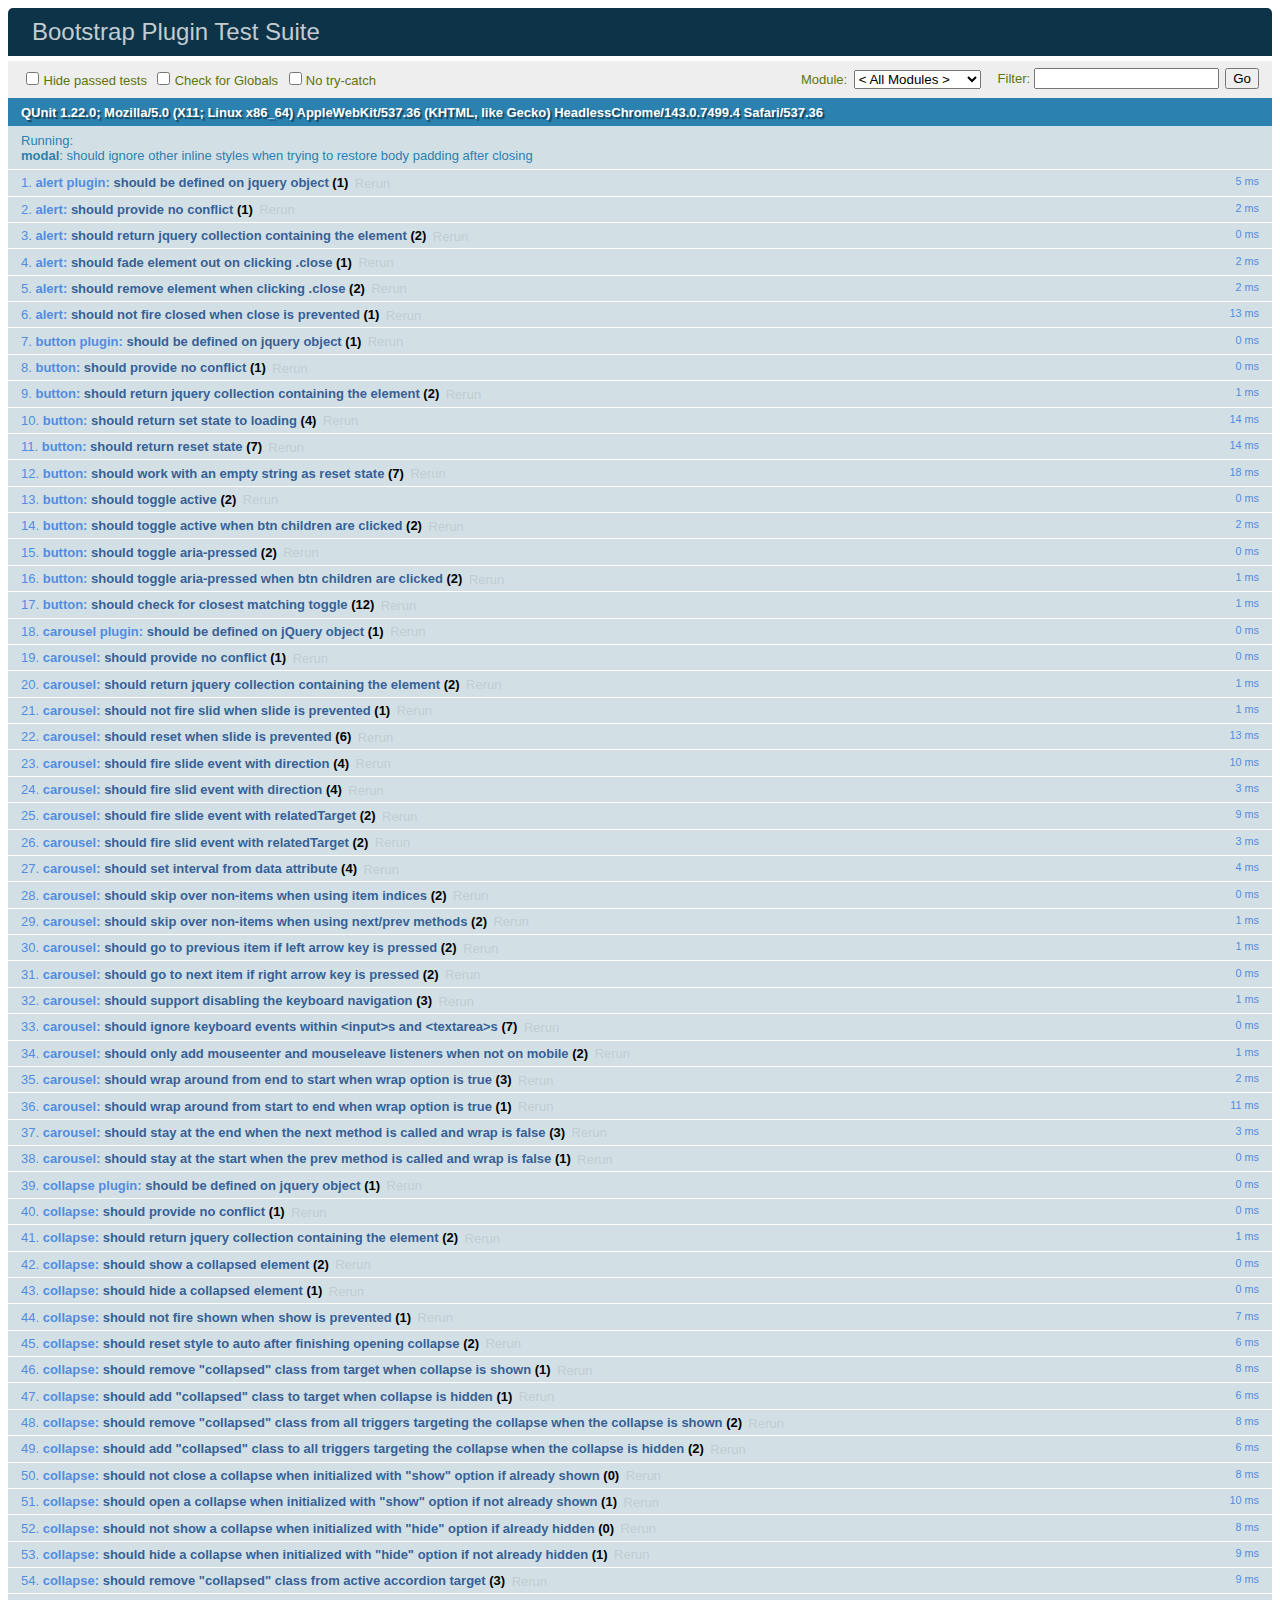
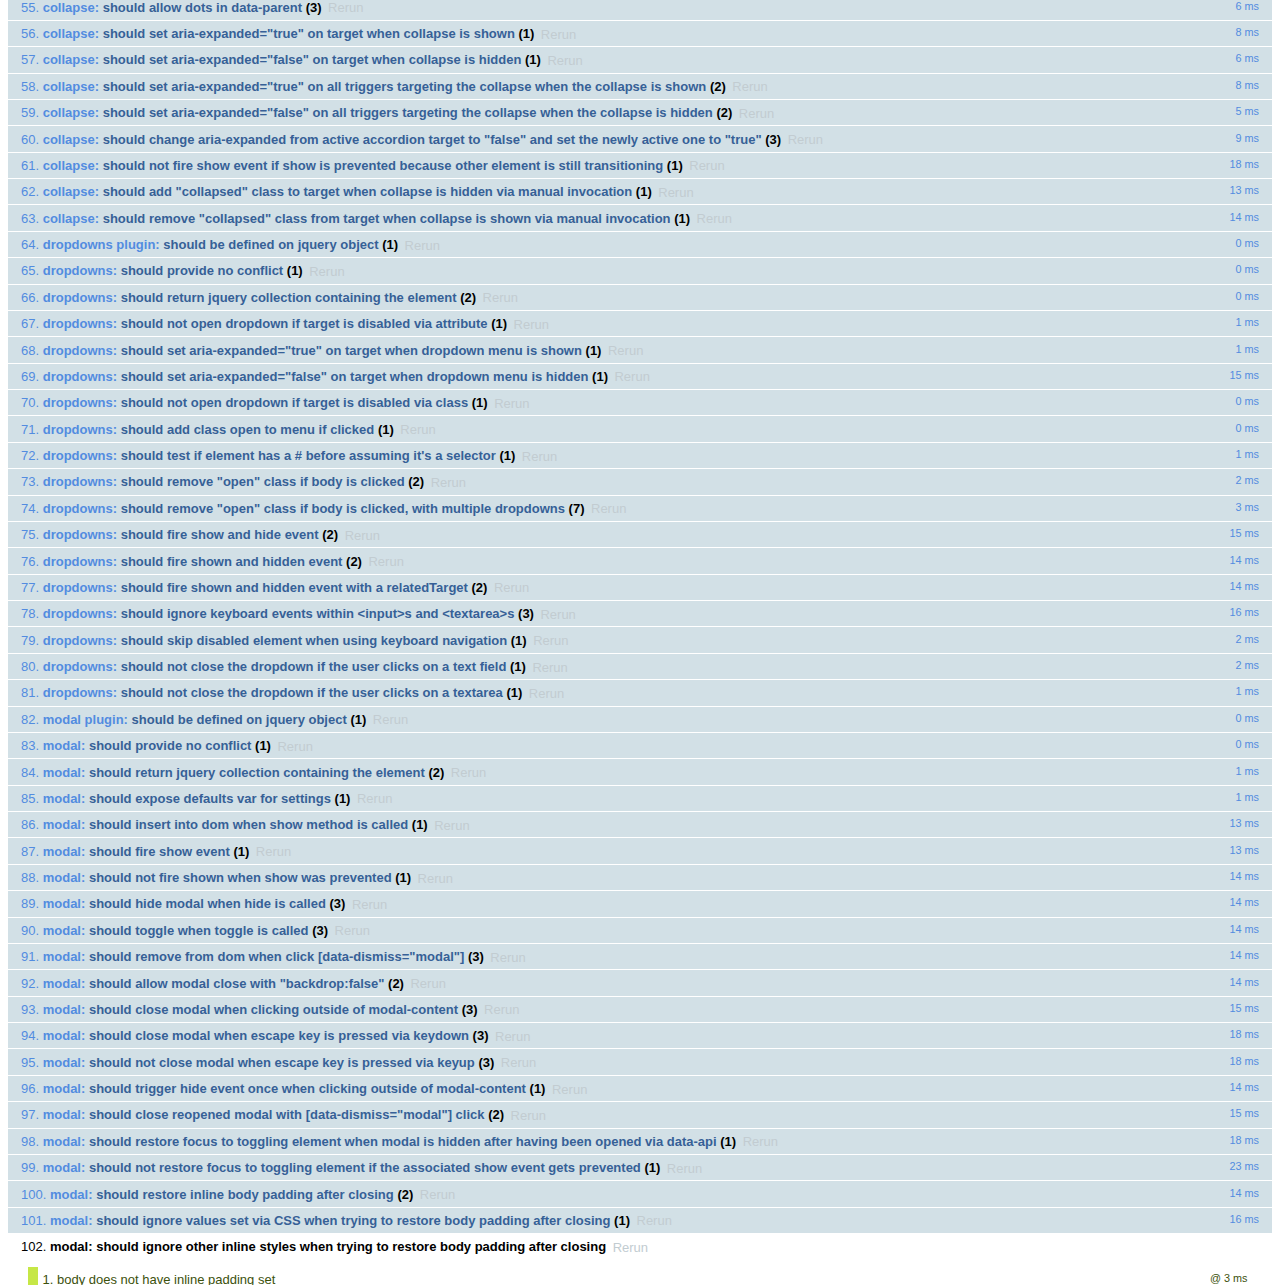
<file: public/js/js/tests/index.html>
<!DOCTYPE html>
<html>
  <head>
    <meta charset="utf-8">
    <title>Bootstrap Plugin Test Suite</title>
    <meta name="viewport" content="width=device-width, initial-scale=1">

    <!-- jQuery -->
    <script src="vendor/jquery.min.js"></script>
    <script>
      // Disable jQuery event aliases to ensure we don't accidentally use any of them
      (function () {
        var eventAliases = [
          'blur',
          'focus',
          'focusin',
          'focusout',
          'load',
          'resize',
          'scroll',
          'unload',
          'click',
          'dblclick',
          'mousedown',
          'mouseup',
          'mousemove',
          'mouseover',
          'mouseout',
          'mouseenter',
          'mouseleave',
          'change',
          'select',
          'submit',
          'keydown',
          'keypress',
          'keyup',
          'error',
          'contextmenu',
          'hover',
          'bind',
          'unbind',
          'delegate',
          'undelegate'
        ]
        for (var i = 0; i < eventAliases.length; i++) {
          var eventAlias = eventAliases[i]
          $.fn[eventAlias] = function () {
            throw new Error('Using the ".' + eventAlias + '()" method is not allowed, so that Bootstrap can be compatible with custom jQuery builds which exclude the "event aliases" module that defines said method. See https://github.com/twbs/bootstrap/blob/master/CONTRIBUTING.md#js')
          }
        }
      })()
    </script>

    <!-- QUnit -->
    <link rel="stylesheet" href="vendor/qunit.css" media="screen">
    <script src="vendor/qunit.js"></script>
    <script>
      // See https://github.com/axemclion/grunt-saucelabs#test-result-details-with-qunit
      var log = []
      // Require assert.expect in each test
      QUnit.config.requireExpects = true
      QUnit.done(function (testResults) {
        var tests = []
        for (var i = 0, len = log.length; i < len; i++) {
          var details = log[i]
          tests.push({
            name: details.name,
            result: details.result,
            expected: details.expected,
            actual: details.actual,
            source: details.source
          })
        }
        testResults.tests = tests

        window.global_test_results = testResults
      })

      QUnit.testStart(function (testDetails) {
        $(window).scrollTop(0)
        QUnit.log(function (details) {
          if (!details.result) {
            details.name = testDetails.name
            log.push(details)
          }
        })
      })

      // Cleanup
      QUnit.testDone(function () {
        $('#qunit-fixture').empty()
        $('#modal-test, .modal-backdrop').remove()
      })

      // Display fixture on-screen on iOS to avoid false positives
      if (/iPhone|iPad|iPod/.test(navigator.userAgent)) {
        QUnit.begin(function() {
          $('#qunit-fixture').css({ top: 0, left: 0 })
        })

        QUnit.done(function () {
          $('#qunit-fixture').css({ top: '', left: '' })
        })
      }

      // Disable deprecated global QUnit method aliases in preparation for QUnit v2
      (function () {
        var methodNames = [
          'async',
          'asyncTest',
          'deepEqual',
          'equal',
          'expect',
          'module',
          'notDeepEqual',
          'notEqual',
          'notPropEqual',
          'notStrictEqual',
          'ok',
          'propEqual',
          'push',
          'start',
          'stop',
          'strictEqual',
          'test',
          'throws'
        ];
        for (var i = 0; i < methodNames.length; i++) {
          var methodName = methodNames[i];
          window[methodName] = undefined;
        }
      })();
    </script>

    <!-- Plugin sources -->
    <script>$.support.transition = false</script>
    <script src="../../js/alert.js"></script>
    <script src="../../js/button.js"></script>
    <script src="../../js/carousel.js"></script>
    <script src="../../js/collapse.js"></script>
    <script src="../../js/dropdown.js"></script>
    <script src="../../js/modal.js"></script>
    <script src="../../js/scrollspy.js"></script>
    <script src="../../js/tab.js"></script>
    <script src="../../js/tooltip.js"></script>
    <script src="../../js/popover.js"></script>
    <script src="../../js/affix.js"></script>

    <!-- Unit tests -->
    <script src="unit/alert.js"></script>
    <script src="unit/button.js"></script>
    <script src="unit/carousel.js"></script>
    <script src="unit/collapse.js"></script>
    <script src="unit/dropdown.js"></script>
    <script src="unit/modal.js"></script>
    <script src="unit/scrollspy.js"></script>
    <script src="unit/tab.js"></script>
    <script src="unit/tooltip.js"></script>
    <script src="unit/popover.js"></script>
    <script src="unit/affix.js"></script>

  </head>
  <body>
    <div id="qunit-container">
      <div id="qunit"></div>
      <div id="qunit-fixture"></div>
    </div>
  </body>
</html>
</file>
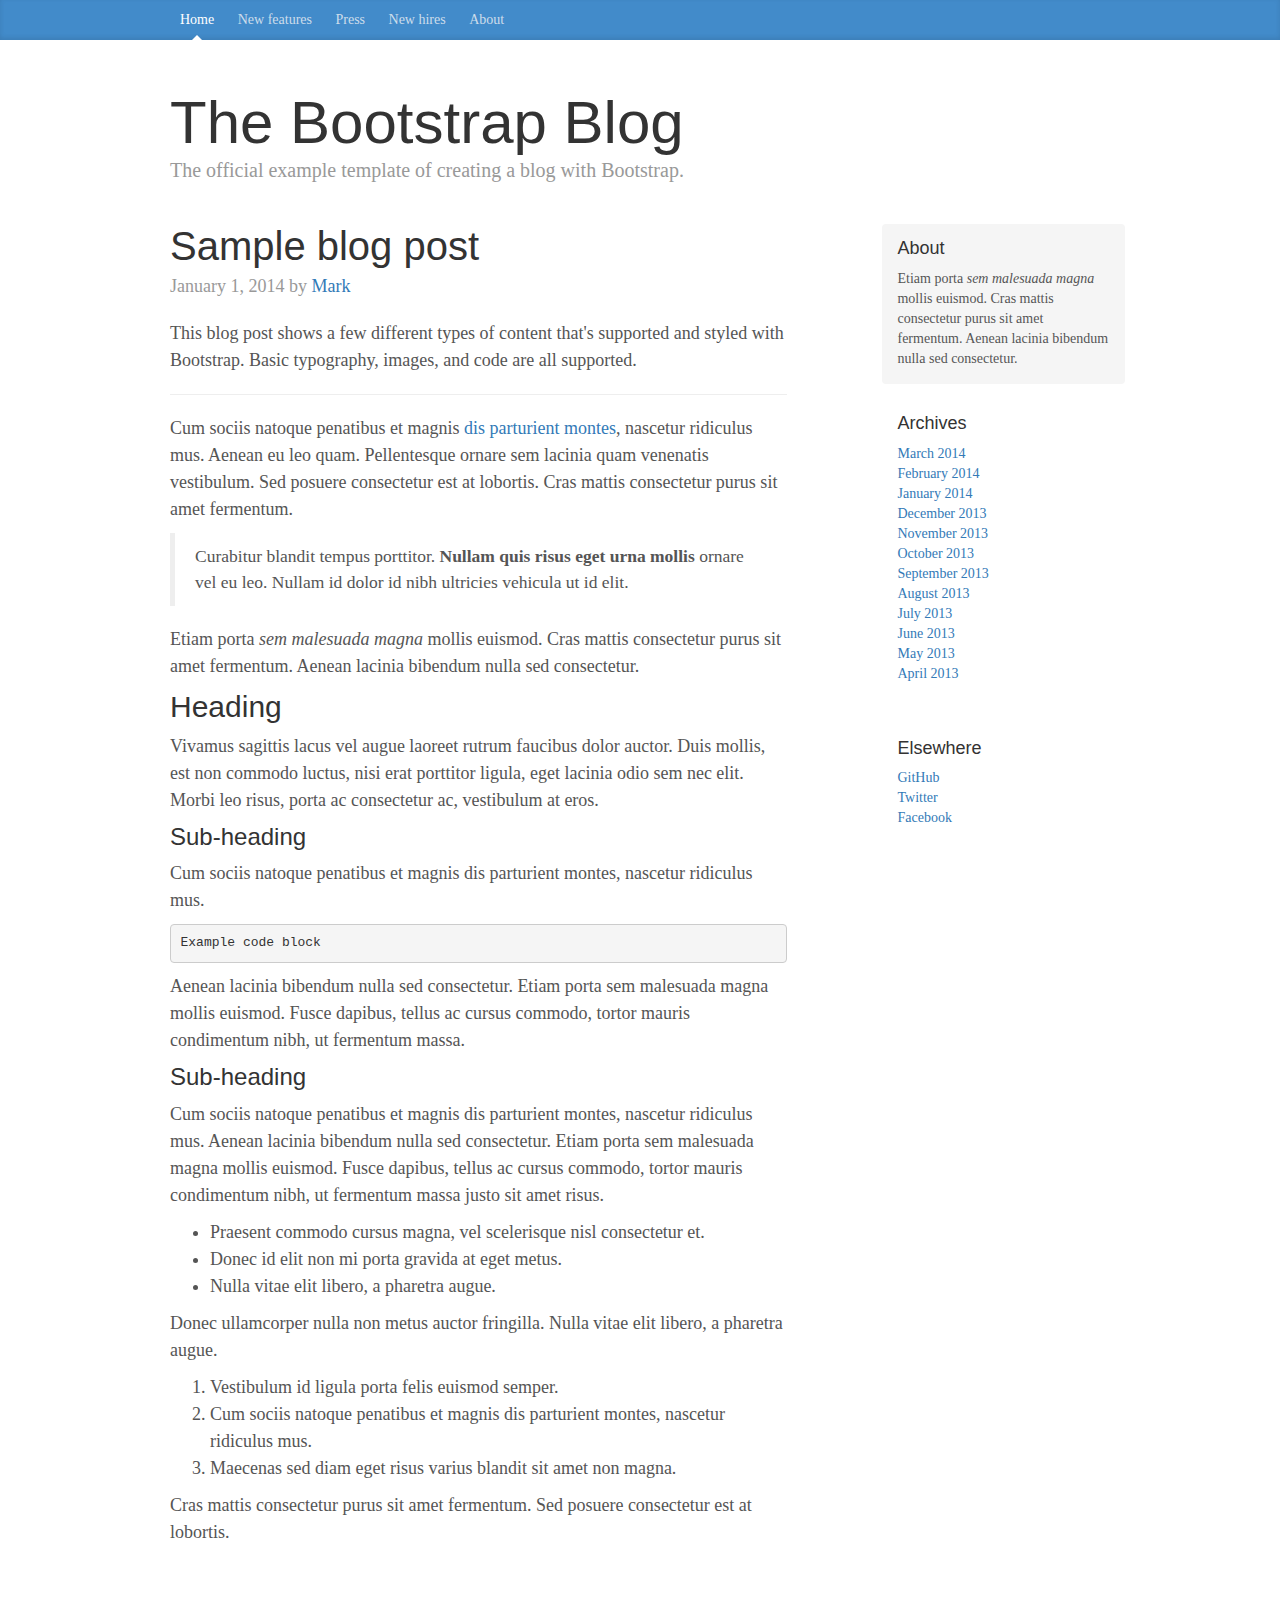
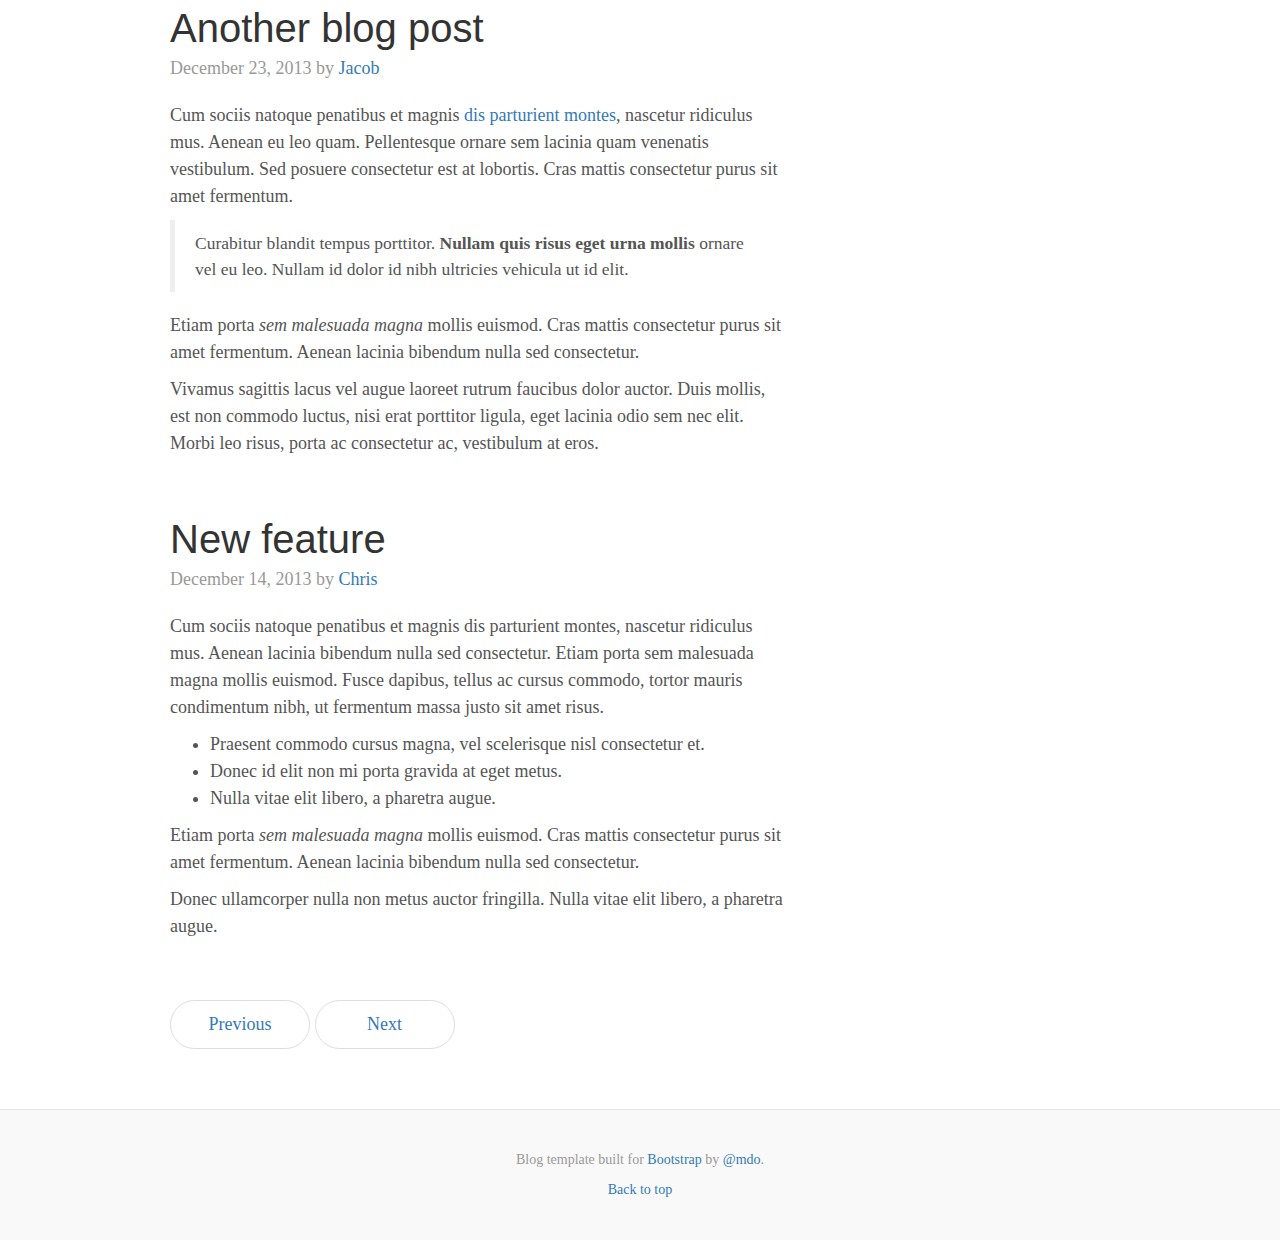
<file: public/js/docs/examples/blog/index.html>
<!DOCTYPE html>
<html lang="en">
  <head>
    <meta charset="utf-8">
    <meta http-equiv="X-UA-Compatible" content="IE=edge">
    <meta name="viewport" content="width=device-width, initial-scale=1">
    <!-- The above 3 meta tags *must* come first in the head; any other head content must come *after* these tags -->
    <meta name="description" content="">
    <meta name="author" content="">
    <link rel="icon" href="../../favicon.ico">

    <title>Blog Template for Bootstrap</title>

    <!-- Bootstrap core CSS -->
    <link href="../../dist/css/bootstrap.min.css" rel="stylesheet">

    <!-- IE10 viewport hack for Surface/desktop Windows 8 bug -->
    <link href="../../assets/css/ie10-viewport-bug-workaround.css" rel="stylesheet">

    <!-- Custom styles for this template -->
    <link href="blog.css" rel="stylesheet">

    <!-- Just for debugging purposes. Don't actually copy these 2 lines! -->
    <!--[if lt IE 9]><script src="../../assets/js/ie8-responsive-file-warning.js"></script><![endif]-->
    <script src="../../assets/js/ie-emulation-modes-warning.js"></script>

    <!-- HTML5 shim and Respond.js for IE8 support of HTML5 elements and media queries -->
    <!--[if lt IE 9]>
      <script src="https://oss.maxcdn.com/html5shiv/3.7.3/html5shiv.min.js"></script>
      <script src="https://oss.maxcdn.com/respond/1.4.2/respond.min.js"></script>
    <![endif]-->
  </head>

  <body>

    <div class="blog-masthead">
      <div class="container">
        <nav class="blog-nav">
          <a class="blog-nav-item active" href="#">Home</a>
          <a class="blog-nav-item" href="#">New features</a>
          <a class="blog-nav-item" href="#">Press</a>
          <a class="blog-nav-item" href="#">New hires</a>
          <a class="blog-nav-item" href="#">About</a>
        </nav>
      </div>
    </div>

    <div class="container">

      <div class="blog-header">
        <h1 class="blog-title">The Bootstrap Blog</h1>
        <p class="lead blog-description">The official example template of creating a blog with Bootstrap.</p>
      </div>

      <div class="row">

        <div class="col-sm-8 blog-main">

          <div class="blog-post">
            <h2 class="blog-post-title">Sample blog post</h2>
            <p class="blog-post-meta">January 1, 2014 by <a href="#">Mark</a></p>

            <p>This blog post shows a few different types of content that's supported and styled with Bootstrap. Basic typography, images, and code are all supported.</p>
            <hr>
            <p>Cum sociis natoque penatibus et magnis <a href="#">dis parturient montes</a>, nascetur ridiculus mus. Aenean eu leo quam. Pellentesque ornare sem lacinia quam venenatis vestibulum. Sed posuere consectetur est at lobortis. Cras mattis consectetur purus sit amet fermentum.</p>
            <blockquote>
              <p>Curabitur blandit tempus porttitor. <strong>Nullam quis risus eget urna mollis</strong> ornare vel eu leo. Nullam id dolor id nibh ultricies vehicula ut id elit.</p>
            </blockquote>
            <p>Etiam porta <em>sem malesuada magna</em> mollis euismod. Cras mattis consectetur purus sit amet fermentum. Aenean lacinia bibendum nulla sed consectetur.</p>
            <h2>Heading</h2>
            <p>Vivamus sagittis lacus vel augue laoreet rutrum faucibus dolor auctor. Duis mollis, est non commodo luctus, nisi erat porttitor ligula, eget lacinia odio sem nec elit. Morbi leo risus, porta ac consectetur ac, vestibulum at eros.</p>
            <h3>Sub-heading</h3>
            <p>Cum sociis natoque penatibus et magnis dis parturient montes, nascetur ridiculus mus.</p>
            <pre><code>Example code block</code></pre>
            <p>Aenean lacinia bibendum nulla sed consectetur. Etiam porta sem malesuada magna mollis euismod. Fusce dapibus, tellus ac cursus commodo, tortor mauris condimentum nibh, ut fermentum massa.</p>
            <h3>Sub-heading</h3>
            <p>Cum sociis natoque penatibus et magnis dis parturient montes, nascetur ridiculus mus. Aenean lacinia bibendum nulla sed consectetur. Etiam porta sem malesuada magna mollis euismod. Fusce dapibus, tellus ac cursus commodo, tortor mauris condimentum nibh, ut fermentum massa justo sit amet risus.</p>
            <ul>
              <li>Praesent commodo cursus magna, vel scelerisque nisl consectetur et.</li>
              <li>Donec id elit non mi porta gravida at eget metus.</li>
              <li>Nulla vitae elit libero, a pharetra augue.</li>
            </ul>
            <p>Donec ullamcorper nulla non metus auctor fringilla. Nulla vitae elit libero, a pharetra augue.</p>
            <ol>
              <li>Vestibulum id ligula porta felis euismod semper.</li>
              <li>Cum sociis natoque penatibus et magnis dis parturient montes, nascetur ridiculus mus.</li>
              <li>Maecenas sed diam eget risus varius blandit sit amet non magna.</li>
            </ol>
            <p>Cras mattis consectetur purus sit amet fermentum. Sed posuere consectetur est at lobortis.</p>
          </div><!-- /.blog-post -->

          <div class="blog-post">
            <h2 class="blog-post-title">Another blog post</h2>
            <p class="blog-post-meta">December 23, 2013 by <a href="#">Jacob</a></p>

            <p>Cum sociis natoque penatibus et magnis <a href="#">dis parturient montes</a>, nascetur ridiculus mus. Aenean eu leo quam. Pellentesque ornare sem lacinia quam venenatis vestibulum. Sed posuere consectetur est at lobortis. Cras mattis consectetur purus sit amet fermentum.</p>
            <blockquote>
              <p>Curabitur blandit tempus porttitor. <strong>Nullam quis risus eget urna mollis</strong> ornare vel eu leo. Nullam id dolor id nibh ultricies vehicula ut id elit.</p>
            </blockquote>
            <p>Etiam porta <em>sem malesuada magna</em> mollis euismod. Cras mattis consectetur purus sit amet fermentum. Aenean lacinia bibendum nulla sed consectetur.</p>
            <p>Vivamus sagittis lacus vel augue laoreet rutrum faucibus dolor auctor. Duis mollis, est non commodo luctus, nisi erat porttitor ligula, eget lacinia odio sem nec elit. Morbi leo risus, porta ac consectetur ac, vestibulum at eros.</p>
          </div><!-- /.blog-post -->

          <div class="blog-post">
            <h2 class="blog-post-title">New feature</h2>
            <p class="blog-post-meta">December 14, 2013 by <a href="#">Chris</a></p>

            <p>Cum sociis natoque penatibus et magnis dis parturient montes, nascetur ridiculus mus. Aenean lacinia bibendum nulla sed consectetur. Etiam porta sem malesuada magna mollis euismod. Fusce dapibus, tellus ac cursus commodo, tortor mauris condimentum nibh, ut fermentum massa justo sit amet risus.</p>
            <ul>
              <li>Praesent commodo cursus magna, vel scelerisque nisl consectetur et.</li>
              <li>Donec id elit non mi porta gravida at eget metus.</li>
              <li>Nulla vitae elit libero, a pharetra augue.</li>
            </ul>
            <p>Etiam porta <em>sem malesuada magna</em> mollis euismod. Cras mattis consectetur purus sit amet fermentum. Aenean lacinia bibendum nulla sed consectetur.</p>
            <p>Donec ullamcorper nulla non metus auctor fringilla. Nulla vitae elit libero, a pharetra augue.</p>
          </div><!-- /.blog-post -->

          <nav>
            <ul class="pager">
              <li><a href="#">Previous</a></li>
              <li><a href="#">Next</a></li>
            </ul>
          </nav>

        </div><!-- /.blog-main -->

        <div class="col-sm-3 col-sm-offset-1 blog-sidebar">
          <div class="sidebar-module sidebar-module-inset">
            <h4>About</h4>
            <p>Etiam porta <em>sem malesuada magna</em> mollis euismod. Cras mattis consectetur purus sit amet fermentum. Aenean lacinia bibendum nulla sed consectetur.</p>
          </div>
          <div class="sidebar-module">
            <h4>Archives</h4>
            <ol class="list-unstyled">
              <li><a href="#">March 2014</a></li>
              <li><a href="#">February 2014</a></li>
              <li><a href="#">January 2014</a></li>
              <li><a href="#">December 2013</a></li>
              <li><a href="#">November 2013</a></li>
              <li><a href="#">October 2013</a></li>
              <li><a href="#">September 2013</a></li>
              <li><a href="#">August 2013</a></li>
              <li><a href="#">July 2013</a></li>
              <li><a href="#">June 2013</a></li>
              <li><a href="#">May 2013</a></li>
              <li><a href="#">April 2013</a></li>
            </ol>
          </div>
          <div class="sidebar-module">
            <h4>Elsewhere</h4>
            <ol class="list-unstyled">
              <li><a href="#">GitHub</a></li>
              <li><a href="#">Twitter</a></li>
              <li><a href="#">Facebook</a></li>
            </ol>
          </div>
        </div><!-- /.blog-sidebar -->

      </div><!-- /.row -->

    </div><!-- /.container -->

    <footer class="blog-footer">
      <p>Blog template built for <a href="http://getbootstrap.com">Bootstrap</a> by <a href="https://twitter.com/mdo">@mdo</a>.</p>
      <p>
        <a href="#">Back to top</a>
      </p>
    </footer>


    <!-- Bootstrap core JavaScript
    ================================================== -->
    <!-- Placed at the end of the document so the pages load faster -->
    <script src="https://ajax.googleapis.com/ajax/libs/jquery/1.12.4/jquery.min.js"></script>
    <script>window.jQuery || document.write('<script src="../../assets/js/vendor/jquery.min.js"><\/script>')</script>
    <script src="../../dist/js/bootstrap.min.js"></script>
    <!-- IE10 viewport hack for Surface/desktop Windows 8 bug -->
    <script src="../../assets/js/ie10-viewport-bug-workaround.js"></script>
  </body>
</html>
</file>
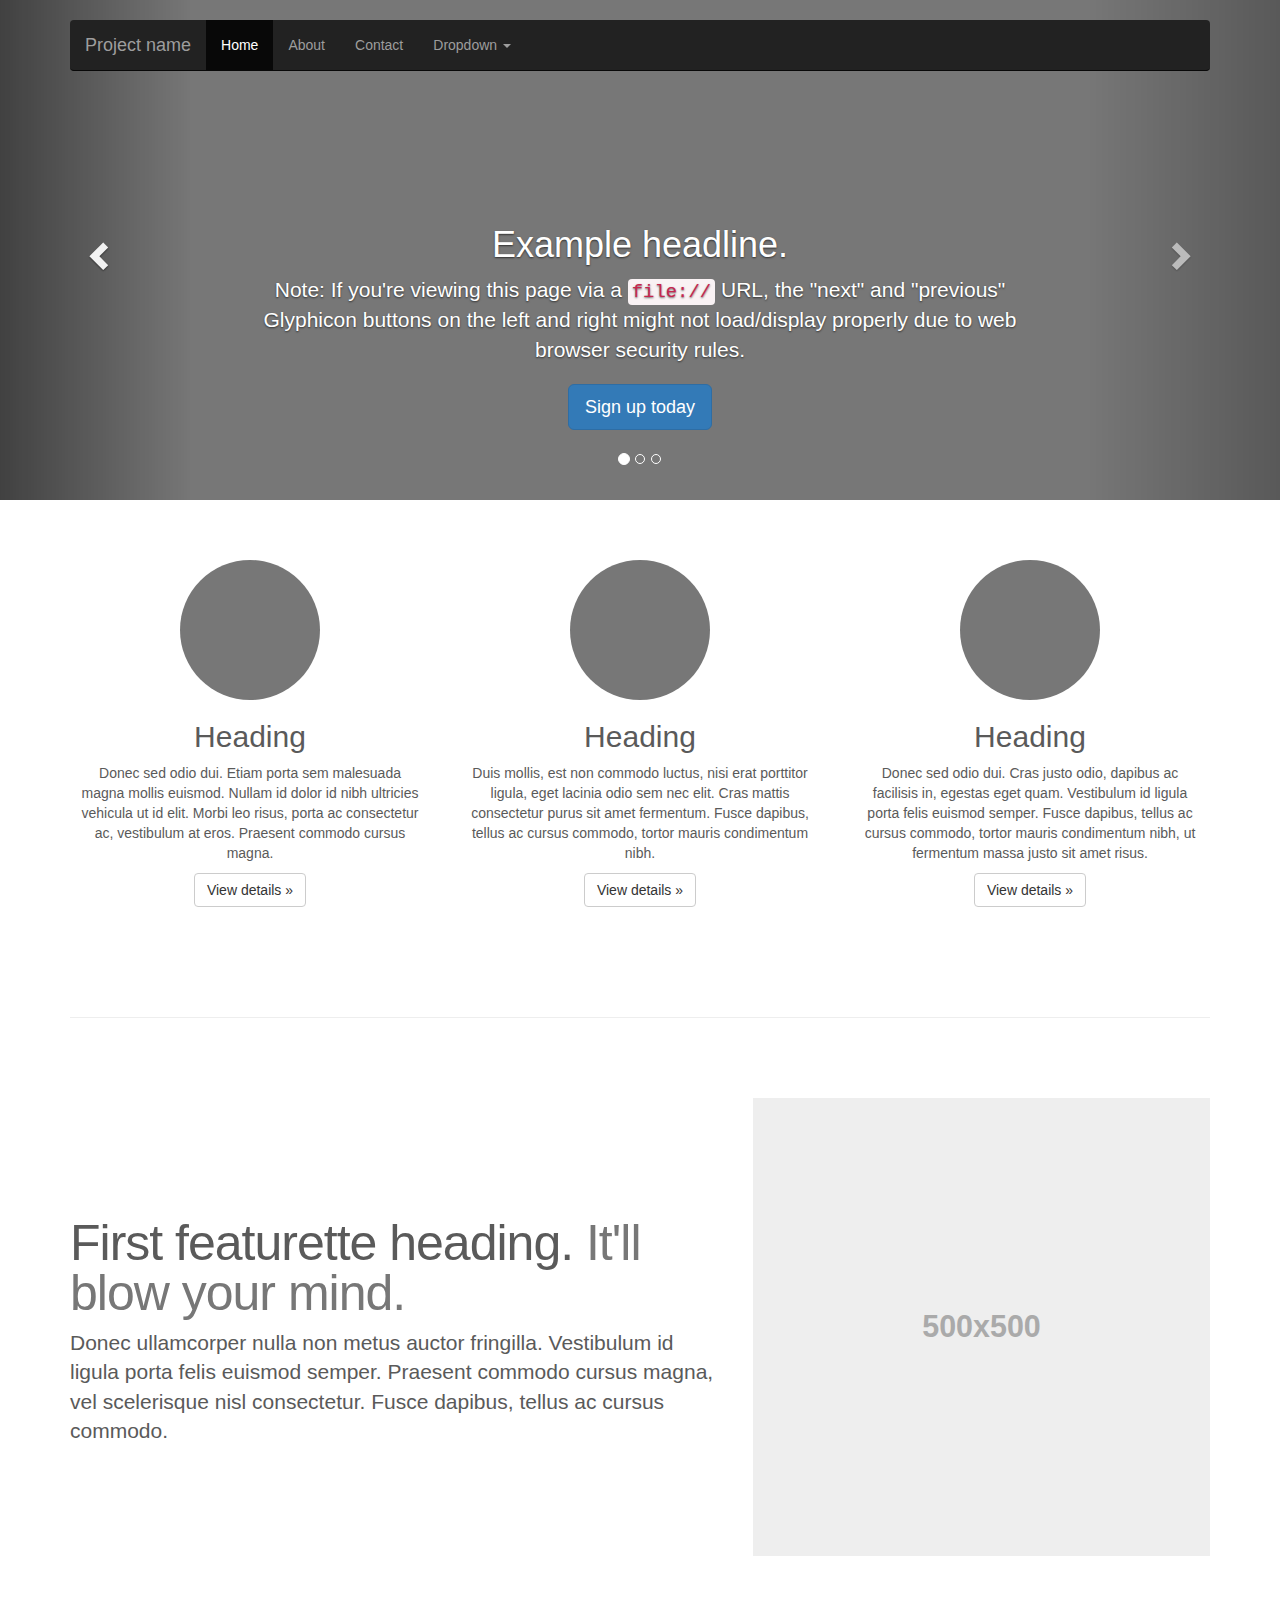
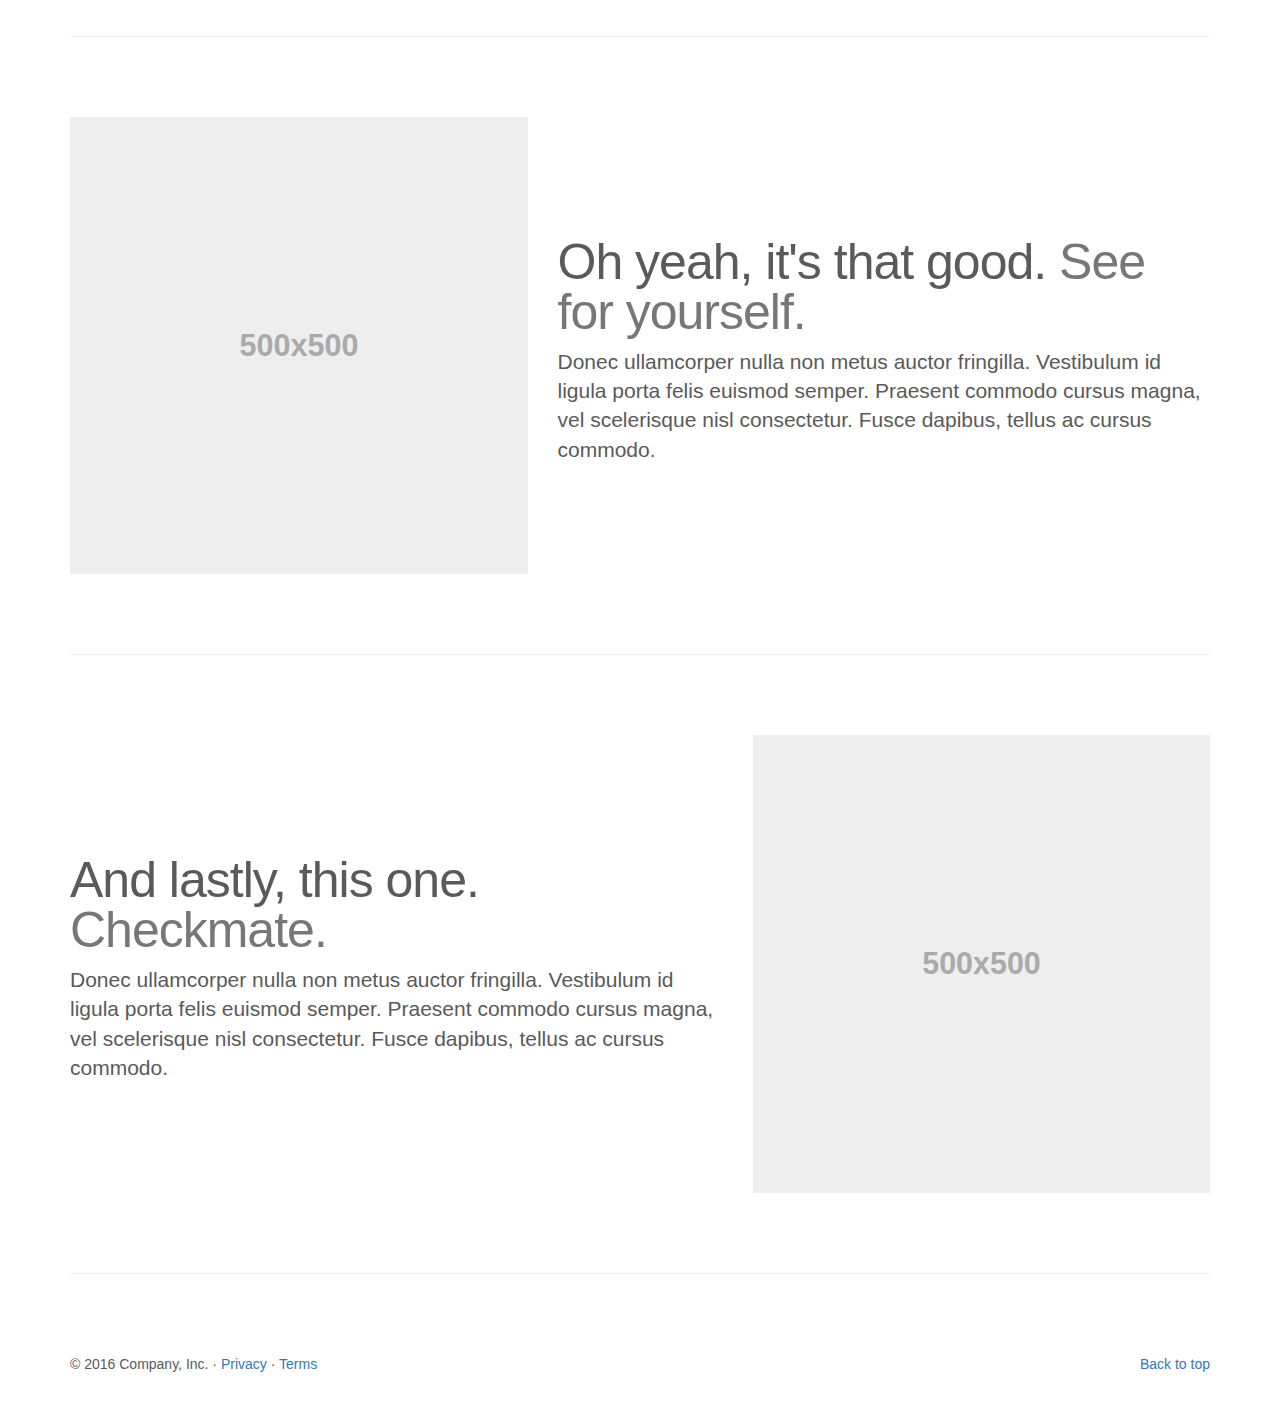
<file: public/js/docs/examples/carousel/index.html>
<!DOCTYPE html>
<html lang="en">
  <head>
    <meta charset="utf-8">
    <meta http-equiv="X-UA-Compatible" content="IE=edge">
    <meta name="viewport" content="width=device-width, initial-scale=1">
    <!-- The above 3 meta tags *must* come first in the head; any other head content must come *after* these tags -->
    <meta name="description" content="">
    <meta name="author" content="">
    <link rel="icon" href="../../favicon.ico">

    <title>Carousel Template for Bootstrap</title>

    <!-- Bootstrap core CSS -->
    <link href="../../dist/css/bootstrap.min.css" rel="stylesheet">

    <!-- IE10 viewport hack for Surface/desktop Windows 8 bug -->
    <link href="../../assets/css/ie10-viewport-bug-workaround.css" rel="stylesheet">

    <!-- Just for debugging purposes. Don't actually copy these 2 lines! -->
    <!--[if lt IE 9]><script src="../../assets/js/ie8-responsive-file-warning.js"></script><![endif]-->
    <script src="../../assets/js/ie-emulation-modes-warning.js"></script>

    <!-- HTML5 shim and Respond.js for IE8 support of HTML5 elements and media queries -->
    <!--[if lt IE 9]>
      <script src="https://oss.maxcdn.com/html5shiv/3.7.3/html5shiv.min.js"></script>
      <script src="https://oss.maxcdn.com/respond/1.4.2/respond.min.js"></script>
    <![endif]-->

    <!-- Custom styles for this template -->
    <link href="carousel.css" rel="stylesheet">
  </head>
<!-- NAVBAR
================================================== -->
  <body>
    <div class="navbar-wrapper">
      <div class="container">

        <nav class="navbar navbar-inverse navbar-static-top">
          <div class="container">
            <div class="navbar-header">
              <button type="button" class="navbar-toggle collapsed" data-toggle="collapse" data-target="#navbar" aria-expanded="false" aria-controls="navbar">
                <span class="sr-only">Toggle navigation</span>
                <span class="icon-bar"></span>
                <span class="icon-bar"></span>
                <span class="icon-bar"></span>
              </button>
              <a class="navbar-brand" href="#">Project name</a>
            </div>
            <div id="navbar" class="navbar-collapse collapse">
              <ul class="nav navbar-nav">
                <li class="active"><a href="#">Home</a></li>
                <li><a href="#about">About</a></li>
                <li><a href="#contact">Contact</a></li>
                <li class="dropdown">
                  <a href="#" class="dropdown-toggle" data-toggle="dropdown" role="button" aria-haspopup="true" aria-expanded="false">Dropdown <span class="caret"></span></a>
                  <ul class="dropdown-menu">
                    <li><a href="#">Action</a></li>
                    <li><a href="#">Another action</a></li>
                    <li><a href="#">Something else here</a></li>
                    <li role="separator" class="divider"></li>
                    <li class="dropdown-header">Nav header</li>
                    <li><a href="#">Separated link</a></li>
                    <li><a href="#">One more separated link</a></li>
                  </ul>
                </li>
              </ul>
            </div>
          </div>
        </nav>

      </div>
    </div>


    <!-- Carousel
    ================================================== -->
    <div id="myCarousel" class="carousel slide" data-ride="carousel">
      <!-- Indicators -->
      <ol class="carousel-indicators">
        <li data-target="#myCarousel" data-slide-to="0" class="active"></li>
        <li data-target="#myCarousel" data-slide-to="1"></li>
        <li data-target="#myCarousel" data-slide-to="2"></li>
      </ol>
      <div class="carousel-inner" role="listbox">
        <div class="item active">
          <img class="first-slide" src="[data-uri]" alt="First slide">
          <div class="container">
            <div class="carousel-caption">
              <h1>Example headline.</h1>
              <p>Note: If you're viewing this page via a <code>file://</code> URL, the "next" and "previous" Glyphicon buttons on the left and right might not load/display properly due to web browser security rules.</p>
              <p><a class="btn btn-lg btn-primary" href="#" role="button">Sign up today</a></p>
            </div>
          </div>
        </div>
        <div class="item">
          <img class="second-slide" src="[data-uri]" alt="Second slide">
          <div class="container">
            <div class="carousel-caption">
              <h1>Another example headline.</h1>
              <p>Cras justo odio, dapibus ac facilisis in, egestas eget quam. Donec id elit non mi porta gravida at eget metus. Nullam id dolor id nibh ultricies vehicula ut id elit.</p>
              <p><a class="btn btn-lg btn-primary" href="#" role="button">Learn more</a></p>
            </div>
          </div>
        </div>
        <div class="item">
          <img class="third-slide" src="[data-uri]" alt="Third slide">
          <div class="container">
            <div class="carousel-caption">
              <h1>One more for good measure.</h1>
              <p>Cras justo odio, dapibus ac facilisis in, egestas eget quam. Donec id elit non mi porta gravida at eget metus. Nullam id dolor id nibh ultricies vehicula ut id elit.</p>
              <p><a class="btn btn-lg btn-primary" href="#" role="button">Browse gallery</a></p>
            </div>
          </div>
        </div>
      </div>
      <a class="left carousel-control" href="#myCarousel" role="button" data-slide="prev">
        <span class="glyphicon glyphicon-chevron-left" aria-hidden="true"></span>
        <span class="sr-only">Previous</span>
      </a>
      <a class="right carousel-control" href="#myCarousel" role="button" data-slide="next">
        <span class="glyphicon glyphicon-chevron-right" aria-hidden="true"></span>
        <span class="sr-only">Next</span>
      </a>
    </div><!-- /.carousel -->


    <!-- Marketing messaging and featurettes
    ================================================== -->
    <!-- Wrap the rest of the page in another container to center all the content. -->

    <div class="container marketing">

      <!-- Three columns of text below the carousel -->
      <div class="row">
        <div class="col-lg-4">
          <img class="img-circle" src="[data-uri]" alt="Generic placeholder image" width="140" height="140">
          <h2>Heading</h2>
          <p>Donec sed odio dui. Etiam porta sem malesuada magna mollis euismod. Nullam id dolor id nibh ultricies vehicula ut id elit. Morbi leo risus, porta ac consectetur ac, vestibulum at eros. Praesent commodo cursus magna.</p>
          <p><a class="btn btn-default" href="#" role="button">View details &raquo;</a></p>
        </div><!-- /.col-lg-4 -->
        <div class="col-lg-4">
          <img class="img-circle" src="[data-uri]" alt="Generic placeholder image" width="140" height="140">
          <h2>Heading</h2>
          <p>Duis mollis, est non commodo luctus, nisi erat porttitor ligula, eget lacinia odio sem nec elit. Cras mattis consectetur purus sit amet fermentum. Fusce dapibus, tellus ac cursus commodo, tortor mauris condimentum nibh.</p>
          <p><a class="btn btn-default" href="#" role="button">View details &raquo;</a></p>
        </div><!-- /.col-lg-4 -->
        <div class="col-lg-4">
          <img class="img-circle" src="[data-uri]" alt="Generic placeholder image" width="140" height="140">
          <h2>Heading</h2>
          <p>Donec sed odio dui. Cras justo odio, dapibus ac facilisis in, egestas eget quam. Vestibulum id ligula porta felis euismod semper. Fusce dapibus, tellus ac cursus commodo, tortor mauris condimentum nibh, ut fermentum massa justo sit amet risus.</p>
          <p><a class="btn btn-default" href="#" role="button">View details &raquo;</a></p>
        </div><!-- /.col-lg-4 -->
      </div><!-- /.row -->


      <!-- START THE FEATURETTES -->

      <hr class="featurette-divider">

      <div class="row featurette">
        <div class="col-md-7">
          <h2 class="featurette-heading">First featurette heading. <span class="text-muted">It'll blow your mind.</span></h2>
          <p class="lead">Donec ullamcorper nulla non metus auctor fringilla. Vestibulum id ligula porta felis euismod semper. Praesent commodo cursus magna, vel scelerisque nisl consectetur. Fusce dapibus, tellus ac cursus commodo.</p>
        </div>
        <div class="col-md-5">
          <img class="featurette-image img-responsive center-block" data-src="holder.js/500x500/auto" alt="Generic placeholder image">
        </div>
      </div>

      <hr class="featurette-divider">

      <div class="row featurette">
        <div class="col-md-7 col-md-push-5">
          <h2 class="featurette-heading">Oh yeah, it's that good. <span class="text-muted">See for yourself.</span></h2>
          <p class="lead">Donec ullamcorper nulla non metus auctor fringilla. Vestibulum id ligula porta felis euismod semper. Praesent commodo cursus magna, vel scelerisque nisl consectetur. Fusce dapibus, tellus ac cursus commodo.</p>
        </div>
        <div class="col-md-5 col-md-pull-7">
          <img class="featurette-image img-responsive center-block" data-src="holder.js/500x500/auto" alt="Generic placeholder image">
        </div>
      </div>

      <hr class="featurette-divider">

      <div class="row featurette">
        <div class="col-md-7">
          <h2 class="featurette-heading">And lastly, this one. <span class="text-muted">Checkmate.</span></h2>
          <p class="lead">Donec ullamcorper nulla non metus auctor fringilla. Vestibulum id ligula porta felis euismod semper. Praesent commodo cursus magna, vel scelerisque nisl consectetur. Fusce dapibus, tellus ac cursus commodo.</p>
        </div>
        <div class="col-md-5">
          <img class="featurette-image img-responsive center-block" data-src="holder.js/500x500/auto" alt="Generic placeholder image">
        </div>
      </div>

      <hr class="featurette-divider">

      <!-- /END THE FEATURETTES -->


      <!-- FOOTER -->
      <footer>
        <p class="pull-right"><a href="#">Back to top</a></p>
        <p>&copy; 2016 Company, Inc. &middot; <a href="#">Privacy</a> &middot; <a href="#">Terms</a></p>
      </footer>

    </div><!-- /.container -->


    <!-- Bootstrap core JavaScript
    ================================================== -->
    <!-- Placed at the end of the document so the pages load faster -->
    <script src="https://ajax.googleapis.com/ajax/libs/jquery/1.12.4/jquery.min.js"></script>
    <script>window.jQuery || document.write('<script src="../../assets/js/vendor/jquery.min.js"><\/script>')</script>
    <script src="../../dist/js/bootstrap.min.js"></script>
    <!-- Just to make our placeholder images work. Don't actually copy the next line! -->
    <script src="../../assets/js/vendor/holder.min.js"></script>
    <!-- IE10 viewport hack for Surface/desktop Windows 8 bug -->
    <script src="../../assets/js/ie10-viewport-bug-workaround.js"></script>
  </body>
</html>
</file>
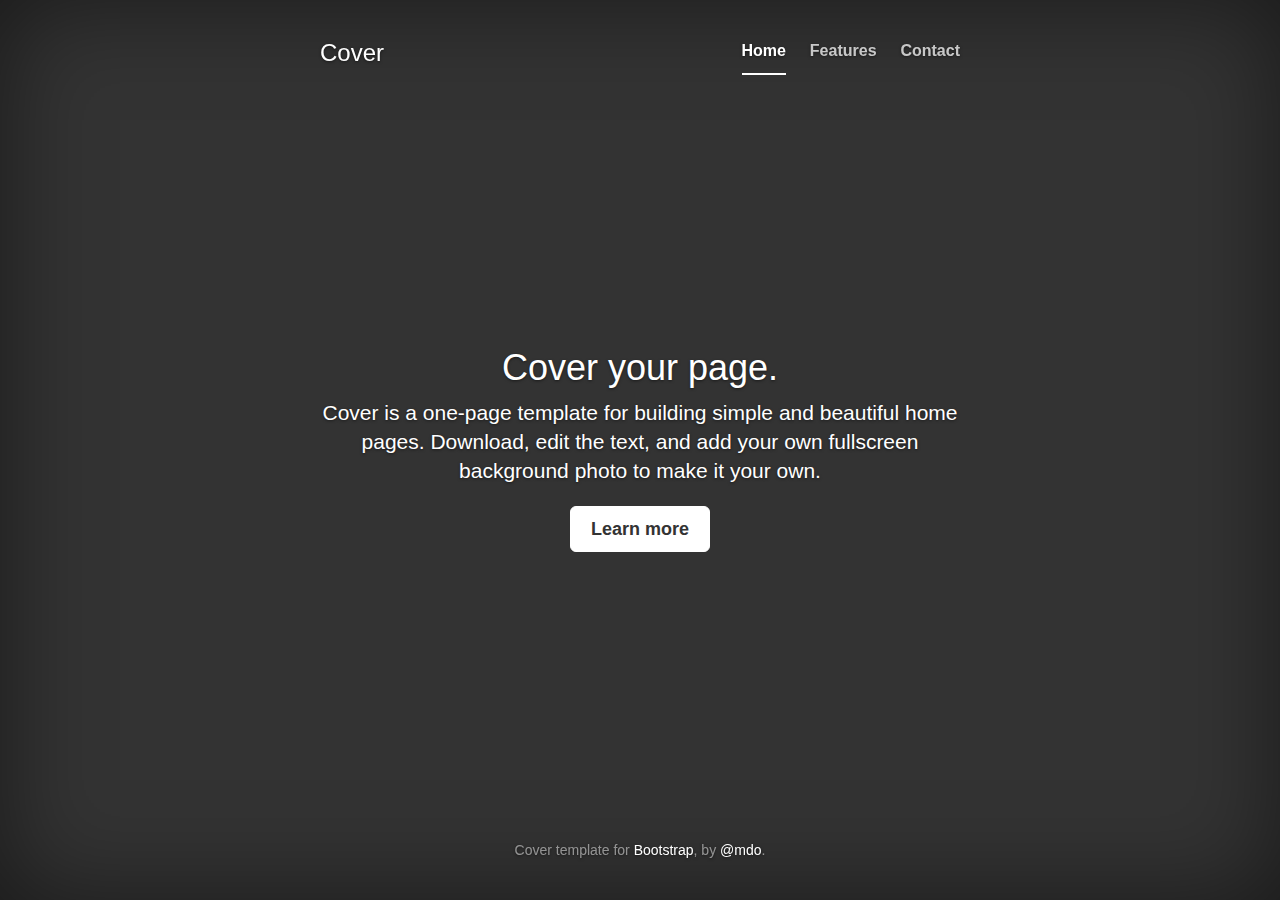
<file: public/js/docs/examples/cover/index.html>
<!DOCTYPE html>
<html lang="en">
  <head>
    <meta charset="utf-8">
    <meta http-equiv="X-UA-Compatible" content="IE=edge">
    <meta name="viewport" content="width=device-width, initial-scale=1">
    <!-- The above 3 meta tags *must* come first in the head; any other head content must come *after* these tags -->
    <meta name="description" content="">
    <meta name="author" content="">
    <link rel="icon" href="../../favicon.ico">

    <title>Cover Template for Bootstrap</title>

    <!-- Bootstrap core CSS -->
    <link href="../../dist/css/bootstrap.min.css" rel="stylesheet">

    <!-- IE10 viewport hack for Surface/desktop Windows 8 bug -->
    <link href="../../assets/css/ie10-viewport-bug-workaround.css" rel="stylesheet">

    <!-- Custom styles for this template -->
    <link href="cover.css" rel="stylesheet">

    <!-- Just for debugging purposes. Don't actually copy these 2 lines! -->
    <!--[if lt IE 9]><script src="../../assets/js/ie8-responsive-file-warning.js"></script><![endif]-->
    <script src="../../assets/js/ie-emulation-modes-warning.js"></script>

    <!-- HTML5 shim and Respond.js for IE8 support of HTML5 elements and media queries -->
    <!--[if lt IE 9]>
      <script src="https://oss.maxcdn.com/html5shiv/3.7.3/html5shiv.min.js"></script>
      <script src="https://oss.maxcdn.com/respond/1.4.2/respond.min.js"></script>
    <![endif]-->
  </head>

  <body>

    <div class="site-wrapper">

      <div class="site-wrapper-inner">

        <div class="cover-container">

          <div class="masthead clearfix">
            <div class="inner">
              <h3 class="masthead-brand">Cover</h3>
              <nav>
                <ul class="nav masthead-nav">
                  <li class="active"><a href="#">Home</a></li>
                  <li><a href="#">Features</a></li>
                  <li><a href="#">Contact</a></li>
                </ul>
              </nav>
            </div>
          </div>

          <div class="inner cover">
            <h1 class="cover-heading">Cover your page.</h1>
            <p class="lead">Cover is a one-page template for building simple and beautiful home pages. Download, edit the text, and add your own fullscreen background photo to make it your own.</p>
            <p class="lead">
              <a href="#" class="btn btn-lg btn-default">Learn more</a>
            </p>
          </div>

          <div class="mastfoot">
            <div class="inner">
              <p>Cover template for <a href="http://getbootstrap.com">Bootstrap</a>, by <a href="https://twitter.com/mdo">@mdo</a>.</p>
            </div>
          </div>

        </div>

      </div>

    </div>

    <!-- Bootstrap core JavaScript
    ================================================== -->
    <!-- Placed at the end of the document so the pages load faster -->
    <script src="https://ajax.googleapis.com/ajax/libs/jquery/1.12.4/jquery.min.js"></script>
    <script>window.jQuery || document.write('<script src="../../assets/js/vendor/jquery.min.js"><\/script>')</script>
    <script src="../../dist/js/bootstrap.min.js"></script>
    <!-- IE10 viewport hack for Surface/desktop Windows 8 bug -->
    <script src="../../assets/js/ie10-viewport-bug-workaround.js"></script>
  </body>
</html>
</file>
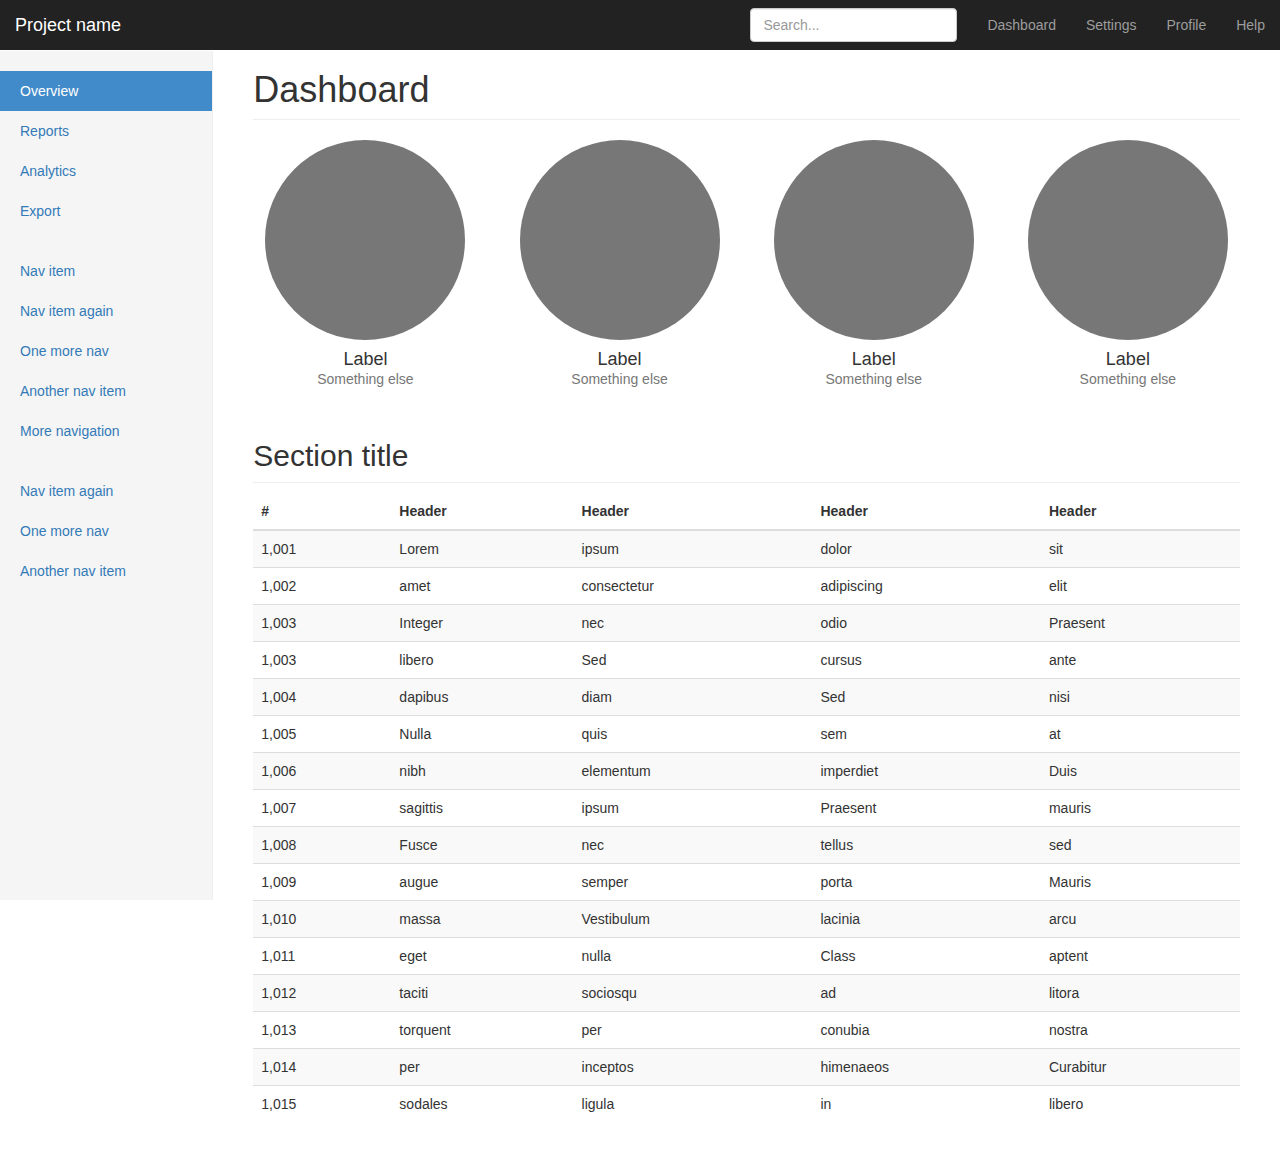
<file: public/js/docs/examples/dashboard/index.html>
<!DOCTYPE html>
<html lang="en">
  <head>
    <meta charset="utf-8">
    <meta http-equiv="X-UA-Compatible" content="IE=edge">
    <meta name="viewport" content="width=device-width, initial-scale=1">
    <!-- The above 3 meta tags *must* come first in the head; any other head content must come *after* these tags -->
    <meta name="description" content="">
    <meta name="author" content="">
    <link rel="icon" href="../../favicon.ico">

    <title>Dashboard Template for Bootstrap</title>

    <!-- Bootstrap core CSS -->
    <link href="../../dist/css/bootstrap.min.css" rel="stylesheet">

    <!-- IE10 viewport hack for Surface/desktop Windows 8 bug -->
    <link href="../../assets/css/ie10-viewport-bug-workaround.css" rel="stylesheet">

    <!-- Custom styles for this template -->
    <link href="dashboard.css" rel="stylesheet">

    <!-- Just for debugging purposes. Don't actually copy these 2 lines! -->
    <!--[if lt IE 9]><script src="../../assets/js/ie8-responsive-file-warning.js"></script><![endif]-->
    <script src="../../assets/js/ie-emulation-modes-warning.js"></script>

    <!-- HTML5 shim and Respond.js for IE8 support of HTML5 elements and media queries -->
    <!--[if lt IE 9]>
      <script src="https://oss.maxcdn.com/html5shiv/3.7.3/html5shiv.min.js"></script>
      <script src="https://oss.maxcdn.com/respond/1.4.2/respond.min.js"></script>
    <![endif]-->
  </head>

  <body>

    <nav class="navbar navbar-inverse navbar-fixed-top">
      <div class="container-fluid">
        <div class="navbar-header">
          <button type="button" class="navbar-toggle collapsed" data-toggle="collapse" data-target="#navbar" aria-expanded="false" aria-controls="navbar">
            <span class="sr-only">Toggle navigation</span>
            <span class="icon-bar"></span>
            <span class="icon-bar"></span>
            <span class="icon-bar"></span>
          </button>
          <a class="navbar-brand" href="#">Project name</a>
        </div>
        <div id="navbar" class="navbar-collapse collapse">
          <ul class="nav navbar-nav navbar-right">
            <li><a href="#">Dashboard</a></li>
            <li><a href="#">Settings</a></li>
            <li><a href="#">Profile</a></li>
            <li><a href="#">Help</a></li>
          </ul>
          <form class="navbar-form navbar-right">
            <input type="text" class="form-control" placeholder="Search...">
          </form>
        </div>
      </div>
    </nav>

    <div class="container-fluid">
      <div class="row">
        <div class="col-sm-3 col-md-2 sidebar">
          <ul class="nav nav-sidebar">
            <li class="active"><a href="#">Overview <span class="sr-only">(current)</span></a></li>
            <li><a href="#">Reports</a></li>
            <li><a href="#">Analytics</a></li>
            <li><a href="#">Export</a></li>
          </ul>
          <ul class="nav nav-sidebar">
            <li><a href="">Nav item</a></li>
            <li><a href="">Nav item again</a></li>
            <li><a href="">One more nav</a></li>
            <li><a href="">Another nav item</a></li>
            <li><a href="">More navigation</a></li>
          </ul>
          <ul class="nav nav-sidebar">
            <li><a href="">Nav item again</a></li>
            <li><a href="">One more nav</a></li>
            <li><a href="">Another nav item</a></li>
          </ul>
        </div>
        <div class="col-sm-9 col-sm-offset-3 col-md-10 col-md-offset-2 main">
          <h1 class="page-header">Dashboard</h1>

          <div class="row placeholders">
            <div class="col-xs-6 col-sm-3 placeholder">
              <img src="[data-uri]" width="200" height="200" class="img-responsive" alt="Generic placeholder thumbnail">
              <h4>Label</h4>
              <span class="text-muted">Something else</span>
            </div>
            <div class="col-xs-6 col-sm-3 placeholder">
              <img src="[data-uri]" width="200" height="200" class="img-responsive" alt="Generic placeholder thumbnail">
              <h4>Label</h4>
              <span class="text-muted">Something else</span>
            </div>
            <div class="col-xs-6 col-sm-3 placeholder">
              <img src="[data-uri]" width="200" height="200" class="img-responsive" alt="Generic placeholder thumbnail">
              <h4>Label</h4>
              <span class="text-muted">Something else</span>
            </div>
            <div class="col-xs-6 col-sm-3 placeholder">
              <img src="[data-uri]" width="200" height="200" class="img-responsive" alt="Generic placeholder thumbnail">
              <h4>Label</h4>
              <span class="text-muted">Something else</span>
            </div>
          </div>

          <h2 class="sub-header">Section title</h2>
          <div class="table-responsive">
            <table class="table table-striped">
              <thead>
                <tr>
                  <th>#</th>
                  <th>Header</th>
                  <th>Header</th>
                  <th>Header</th>
                  <th>Header</th>
                </tr>
              </thead>
              <tbody>
                <tr>
                  <td>1,001</td>
                  <td>Lorem</td>
                  <td>ipsum</td>
                  <td>dolor</td>
                  <td>sit</td>
                </tr>
                <tr>
                  <td>1,002</td>
                  <td>amet</td>
                  <td>consectetur</td>
                  <td>adipiscing</td>
                  <td>elit</td>
                </tr>
                <tr>
                  <td>1,003</td>
                  <td>Integer</td>
                  <td>nec</td>
                  <td>odio</td>
                  <td>Praesent</td>
                </tr>
                <tr>
                  <td>1,003</td>
                  <td>libero</td>
                  <td>Sed</td>
                  <td>cursus</td>
                  <td>ante</td>
                </tr>
                <tr>
                  <td>1,004</td>
                  <td>dapibus</td>
                  <td>diam</td>
                  <td>Sed</td>
                  <td>nisi</td>
                </tr>
                <tr>
                  <td>1,005</td>
                  <td>Nulla</td>
                  <td>quis</td>
                  <td>sem</td>
                  <td>at</td>
                </tr>
                <tr>
                  <td>1,006</td>
                  <td>nibh</td>
                  <td>elementum</td>
                  <td>imperdiet</td>
                  <td>Duis</td>
                </tr>
                <tr>
                  <td>1,007</td>
                  <td>sagittis</td>
                  <td>ipsum</td>
                  <td>Praesent</td>
                  <td>mauris</td>
                </tr>
                <tr>
                  <td>1,008</td>
                  <td>Fusce</td>
                  <td>nec</td>
                  <td>tellus</td>
                  <td>sed</td>
                </tr>
                <tr>
                  <td>1,009</td>
                  <td>augue</td>
                  <td>semper</td>
                  <td>porta</td>
                  <td>Mauris</td>
                </tr>
                <tr>
                  <td>1,010</td>
                  <td>massa</td>
                  <td>Vestibulum</td>
                  <td>lacinia</td>
                  <td>arcu</td>
                </tr>
                <tr>
                  <td>1,011</td>
                  <td>eget</td>
                  <td>nulla</td>
                  <td>Class</td>
                  <td>aptent</td>
                </tr>
                <tr>
                  <td>1,012</td>
                  <td>taciti</td>
                  <td>sociosqu</td>
                  <td>ad</td>
                  <td>litora</td>
                </tr>
                <tr>
                  <td>1,013</td>
                  <td>torquent</td>
                  <td>per</td>
                  <td>conubia</td>
                  <td>nostra</td>
                </tr>
                <tr>
                  <td>1,014</td>
                  <td>per</td>
                  <td>inceptos</td>
                  <td>himenaeos</td>
                  <td>Curabitur</td>
                </tr>
                <tr>
                  <td>1,015</td>
                  <td>sodales</td>
                  <td>ligula</td>
                  <td>in</td>
                  <td>libero</td>
                </tr>
              </tbody>
            </table>
          </div>
        </div>
      </div>
    </div>

    <!-- Bootstrap core JavaScript
    ================================================== -->
    <!-- Placed at the end of the document so the pages load faster -->
    <script src="https://ajax.googleapis.com/ajax/libs/jquery/1.12.4/jquery.min.js"></script>
    <script>window.jQuery || document.write('<script src="../../assets/js/vendor/jquery.min.js"><\/script>')</script>
    <script src="../../dist/js/bootstrap.min.js"></script>
    <!-- Just to make our placeholder images work. Don't actually copy the next line! -->
    <script src="../../assets/js/vendor/holder.min.js"></script>
    <!-- IE10 viewport hack for Surface/desktop Windows 8 bug -->
    <script src="../../assets/js/ie10-viewport-bug-workaround.js"></script>
  </body>
</html>
</file>
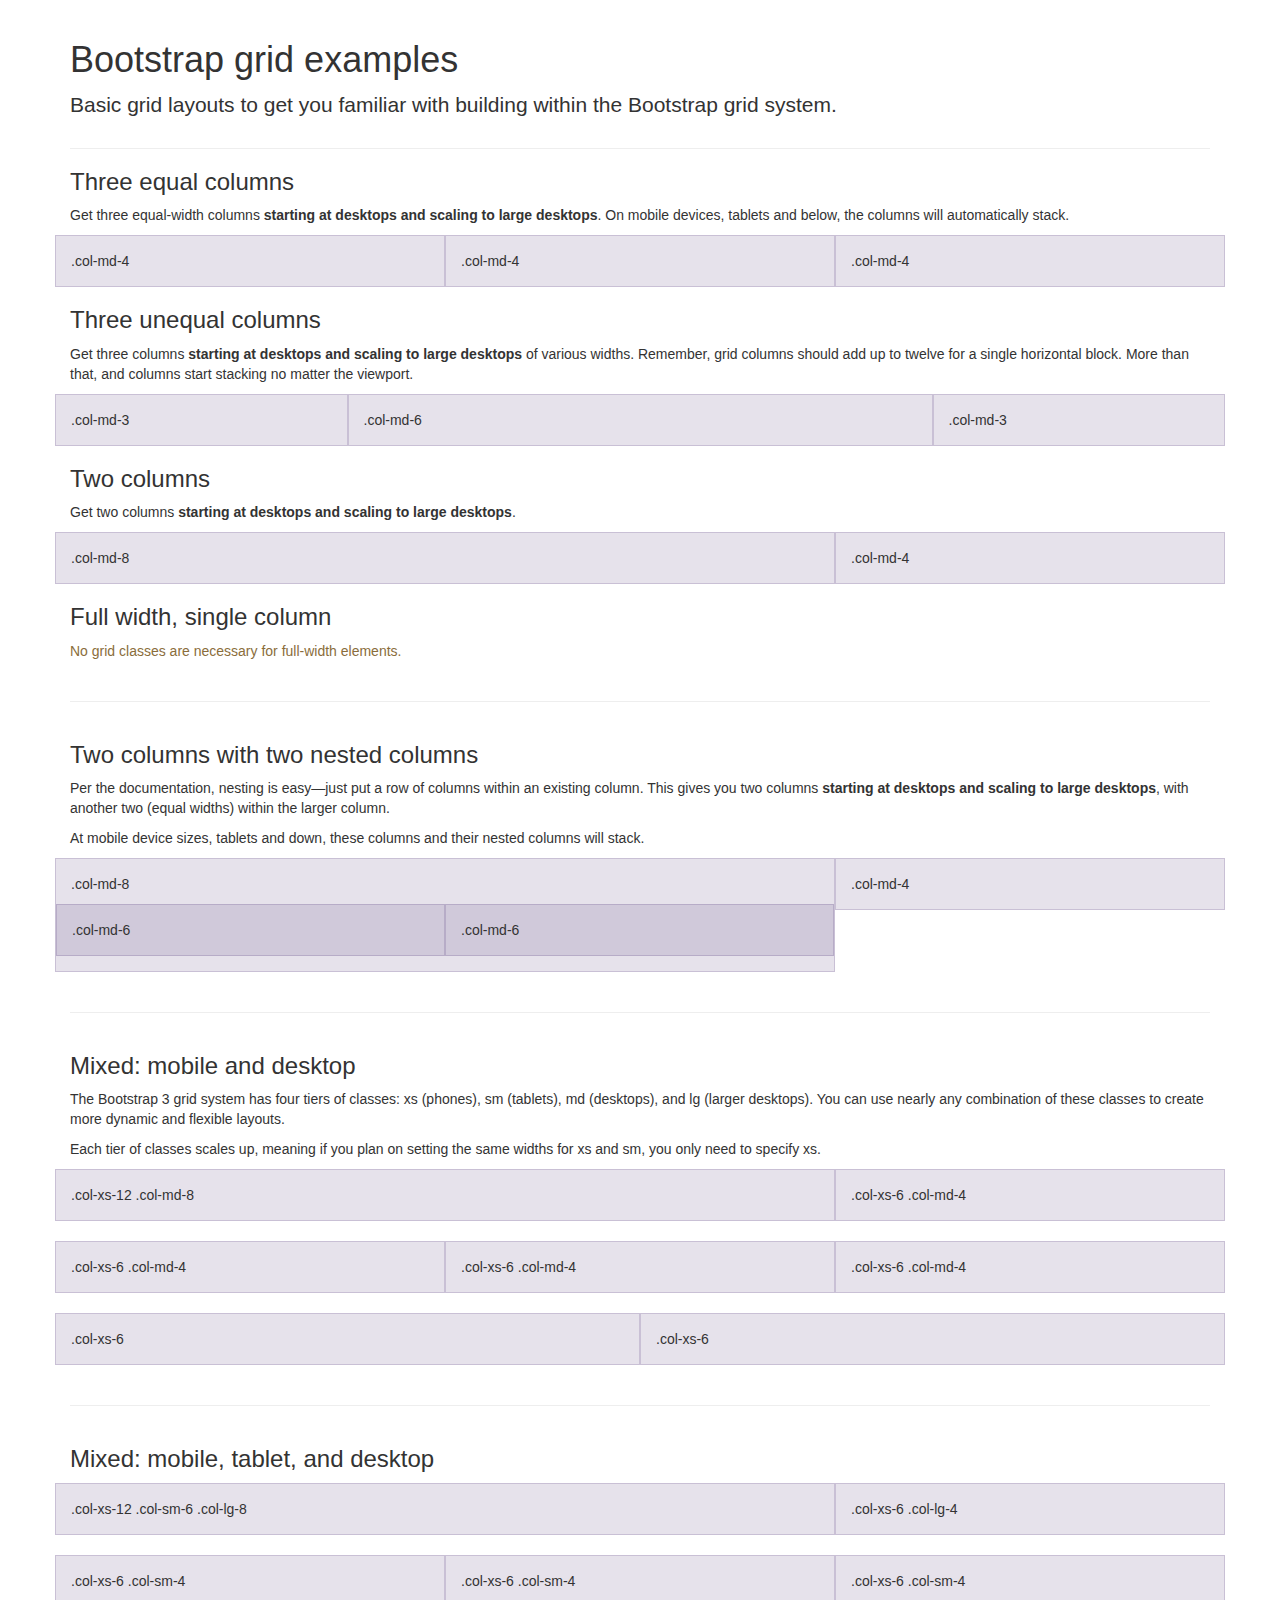
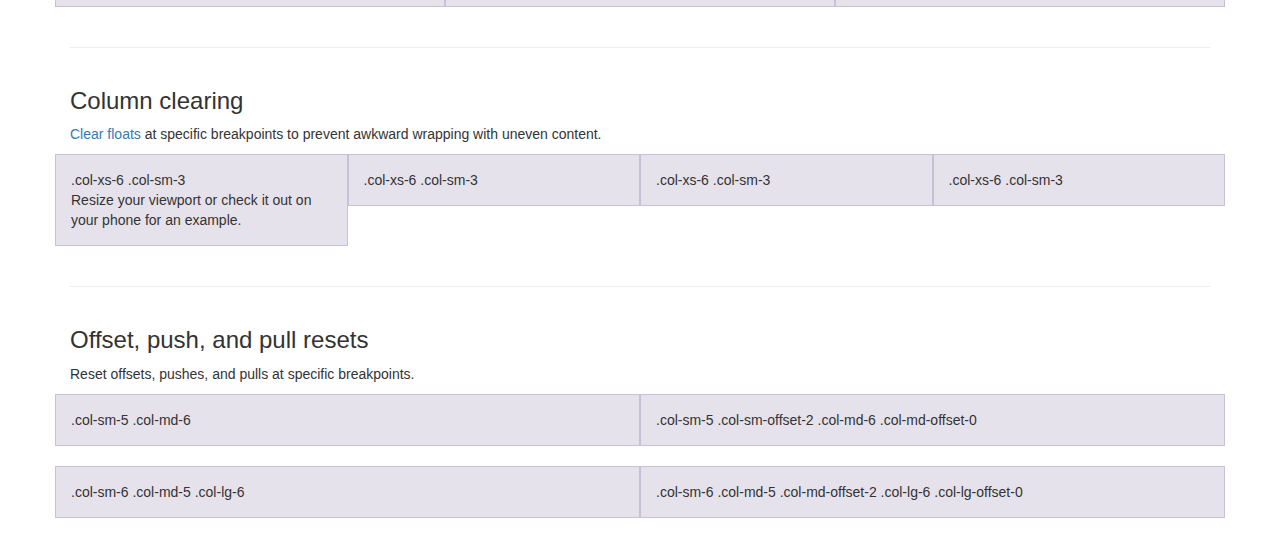
<file: public/js/docs/examples/grid/index.html>
<!DOCTYPE html>
<html lang="en">
  <head>
    <meta charset="utf-8">
    <meta http-equiv="X-UA-Compatible" content="IE=edge">
    <meta name="viewport" content="width=device-width, initial-scale=1">
    <!-- The above 3 meta tags *must* come first in the head; any other head content must come *after* these tags -->
    <meta name="description" content="">
    <meta name="author" content="">
    <link rel="icon" href="../../favicon.ico">

    <title>Grid Template for Bootstrap</title>

    <!-- Bootstrap core CSS -->
    <link href="../../dist/css/bootstrap.min.css" rel="stylesheet">

    <!-- IE10 viewport hack for Surface/desktop Windows 8 bug -->
    <link href="../../assets/css/ie10-viewport-bug-workaround.css" rel="stylesheet">

    <!-- Custom styles for this template -->
    <link href="grid.css" rel="stylesheet">

    <!-- Just for debugging purposes. Don't actually copy these 2 lines! -->
    <!--[if lt IE 9]><script src="../../assets/js/ie8-responsive-file-warning.js"></script><![endif]-->
    <script src="../../assets/js/ie-emulation-modes-warning.js"></script>

    <!-- HTML5 shim and Respond.js for IE8 support of HTML5 elements and media queries -->
    <!--[if lt IE 9]>
      <script src="https://oss.maxcdn.com/html5shiv/3.7.3/html5shiv.min.js"></script>
      <script src="https://oss.maxcdn.com/respond/1.4.2/respond.min.js"></script>
    <![endif]-->
  </head>

  <body>
    <div class="container">

      <div class="page-header">
        <h1>Bootstrap grid examples</h1>
        <p class="lead">Basic grid layouts to get you familiar with building within the Bootstrap grid system.</p>
      </div>

      <h3>Three equal columns</h3>
      <p>Get three equal-width columns <strong>starting at desktops and scaling to large desktops</strong>. On mobile devices, tablets and below, the columns will automatically stack.</p>
      <div class="row">
        <div class="col-md-4">.col-md-4</div>
        <div class="col-md-4">.col-md-4</div>
        <div class="col-md-4">.col-md-4</div>
      </div>

      <h3>Three unequal columns</h3>
      <p>Get three columns <strong>starting at desktops and scaling to large desktops</strong> of various widths. Remember, grid columns should add up to twelve for a single horizontal block. More than that, and columns start stacking no matter the viewport.</p>
      <div class="row">
        <div class="col-md-3">.col-md-3</div>
        <div class="col-md-6">.col-md-6</div>
        <div class="col-md-3">.col-md-3</div>
      </div>

      <h3>Two columns</h3>
      <p>Get two columns <strong>starting at desktops and scaling to large desktops</strong>.</p>
      <div class="row">
        <div class="col-md-8">.col-md-8</div>
        <div class="col-md-4">.col-md-4</div>
      </div>

      <h3>Full width, single column</h3>
      <p class="text-warning">No grid classes are necessary for full-width elements.</p>

      <hr>

      <h3>Two columns with two nested columns</h3>
      <p>Per the documentation, nesting is easy—just put a row of columns within an existing column. This gives you two columns <strong>starting at desktops and scaling to large desktops</strong>, with another two (equal widths) within the larger column.</p>
      <p>At mobile device sizes, tablets and down, these columns and their nested columns will stack.</p>
      <div class="row">
        <div class="col-md-8">
          .col-md-8
          <div class="row">
            <div class="col-md-6">.col-md-6</div>
            <div class="col-md-6">.col-md-6</div>
          </div>
        </div>
        <div class="col-md-4">.col-md-4</div>
      </div>

      <hr>

      <h3>Mixed: mobile and desktop</h3>
      <p>The Bootstrap 3 grid system has four tiers of classes: xs (phones), sm (tablets), md (desktops), and lg (larger desktops). You can use nearly any combination of these classes to create more dynamic and flexible layouts.</p>
      <p>Each tier of classes scales up, meaning if you plan on setting the same widths for xs and sm, you only need to specify xs.</p>
      <div class="row">
        <div class="col-xs-12 col-md-8">.col-xs-12 .col-md-8</div>
        <div class="col-xs-6 col-md-4">.col-xs-6 .col-md-4</div>
      </div>
      <div class="row">
        <div class="col-xs-6 col-md-4">.col-xs-6 .col-md-4</div>
        <div class="col-xs-6 col-md-4">.col-xs-6 .col-md-4</div>
        <div class="col-xs-6 col-md-4">.col-xs-6 .col-md-4</div>
      </div>
      <div class="row">
        <div class="col-xs-6">.col-xs-6</div>
        <div class="col-xs-6">.col-xs-6</div>
      </div>

      <hr>

      <h3>Mixed: mobile, tablet, and desktop</h3>
      <p></p>
      <div class="row">
        <div class="col-xs-12 col-sm-6 col-lg-8">.col-xs-12 .col-sm-6 .col-lg-8</div>
        <div class="col-xs-6 col-lg-4">.col-xs-6 .col-lg-4</div>
      </div>
      <div class="row">
        <div class="col-xs-6 col-sm-4">.col-xs-6 .col-sm-4</div>
        <div class="col-xs-6 col-sm-4">.col-xs-6 .col-sm-4</div>
        <div class="col-xs-6 col-sm-4">.col-xs-6 .col-sm-4</div>
      </div>

      <hr>

      <h3>Column clearing</h3>
      <p><a href="http://getbootstrap.com/css/#grid-responsive-resets">Clear floats</a> at specific breakpoints to prevent awkward wrapping with uneven content.</p>
      <div class="row">
        <div class="col-xs-6 col-sm-3">
          .col-xs-6 .col-sm-3
          <br>
          Resize your viewport or check it out on your phone for an example.
        </div>
        <div class="col-xs-6 col-sm-3">.col-xs-6 .col-sm-3</div>

        <!-- Add the extra clearfix for only the required viewport -->
        <div class="clearfix visible-xs"></div>

        <div class="col-xs-6 col-sm-3">.col-xs-6 .col-sm-3</div>
        <div class="col-xs-6 col-sm-3">.col-xs-6 .col-sm-3</div>
      </div>

      <hr>

      <h3>Offset, push, and pull resets</h3>
      <p>Reset offsets, pushes, and pulls at specific breakpoints.</p>
      <div class="row">
        <div class="col-sm-5 col-md-6">.col-sm-5 .col-md-6</div>
        <div class="col-sm-5 col-sm-offset-2 col-md-6 col-md-offset-0">.col-sm-5 .col-sm-offset-2 .col-md-6 .col-md-offset-0</div>
      </div>
      <div class="row">
        <div class="col-sm-6 col-md-5 col-lg-6">.col-sm-6 .col-md-5 .col-lg-6</div>
        <div class="col-sm-6 col-md-5 col-md-offset-2 col-lg-6 col-lg-offset-0">.col-sm-6 .col-md-5 .col-md-offset-2 .col-lg-6 .col-lg-offset-0</div>
      </div>


    </div> <!-- /container -->


    <!-- IE10 viewport hack for Surface/desktop Windows 8 bug -->
    <script src="../../assets/js/ie10-viewport-bug-workaround.js"></script>
  </body>
</html>
</file>
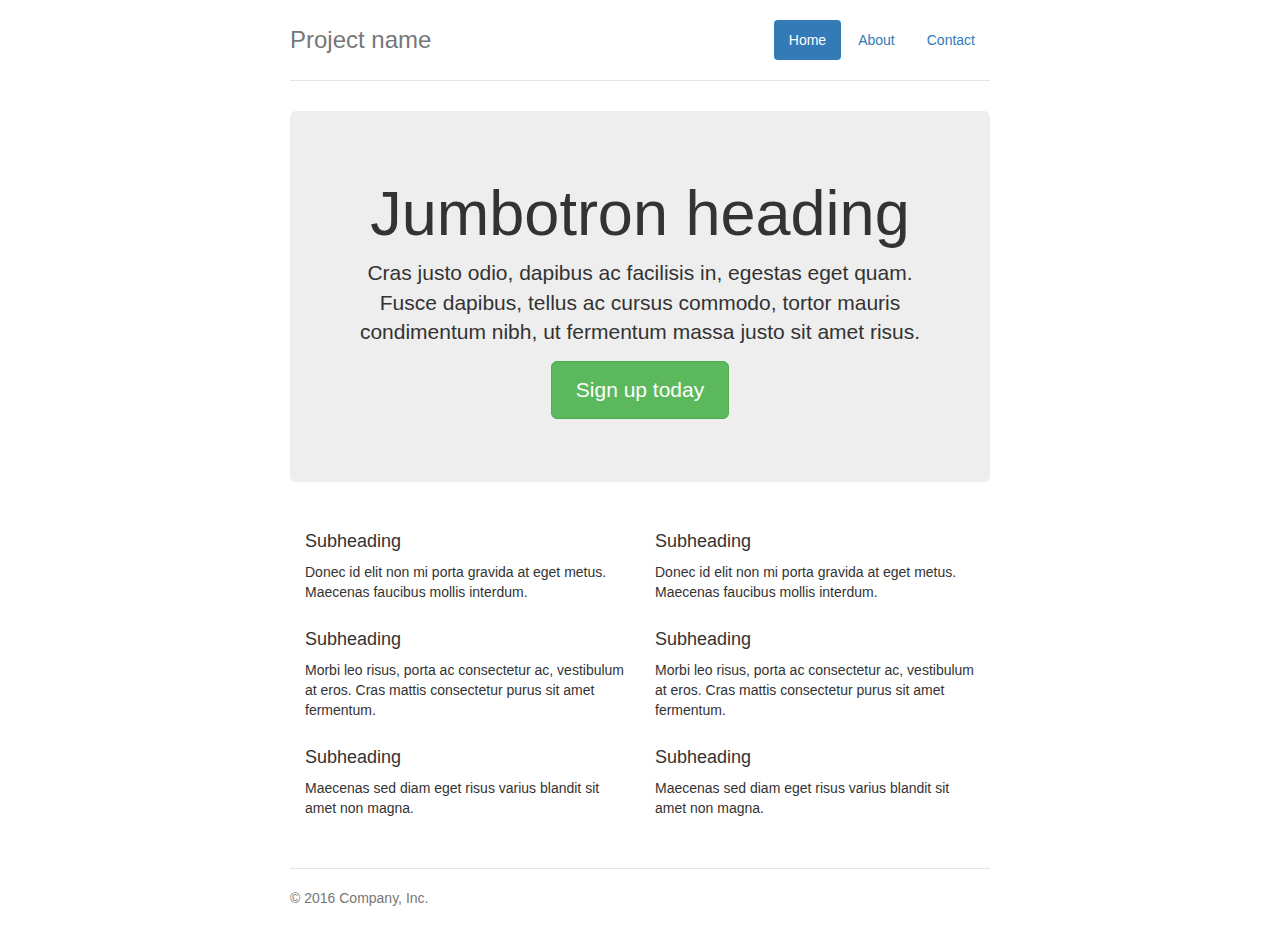
<file: public/js/docs/examples/jumbotron-narrow/index.html>
<!DOCTYPE html>
<html lang="en">
  <head>
    <meta charset="utf-8">
    <meta http-equiv="X-UA-Compatible" content="IE=edge">
    <meta name="viewport" content="width=device-width, initial-scale=1">
    <!-- The above 3 meta tags *must* come first in the head; any other head content must come *after* these tags -->
    <meta name="description" content="">
    <meta name="author" content="">
    <link rel="icon" href="../../favicon.ico">

    <title>Narrow Jumbotron Template for Bootstrap</title>

    <!-- Bootstrap core CSS -->
    <link href="../../dist/css/bootstrap.min.css" rel="stylesheet">

    <!-- IE10 viewport hack for Surface/desktop Windows 8 bug -->
    <link href="../../assets/css/ie10-viewport-bug-workaround.css" rel="stylesheet">

    <!-- Custom styles for this template -->
    <link href="jumbotron-narrow.css" rel="stylesheet">

    <!-- Just for debugging purposes. Don't actually copy these 2 lines! -->
    <!--[if lt IE 9]><script src="../../assets/js/ie8-responsive-file-warning.js"></script><![endif]-->
    <script src="../../assets/js/ie-emulation-modes-warning.js"></script>

    <!-- HTML5 shim and Respond.js for IE8 support of HTML5 elements and media queries -->
    <!--[if lt IE 9]>
      <script src="https://oss.maxcdn.com/html5shiv/3.7.3/html5shiv.min.js"></script>
      <script src="https://oss.maxcdn.com/respond/1.4.2/respond.min.js"></script>
    <![endif]-->
  </head>

  <body>

    <div class="container">
      <div class="header clearfix">
        <nav>
          <ul class="nav nav-pills pull-right">
            <li role="presentation" class="active"><a href="#">Home</a></li>
            <li role="presentation"><a href="#">About</a></li>
            <li role="presentation"><a href="#">Contact</a></li>
          </ul>
        </nav>
        <h3 class="text-muted">Project name</h3>
      </div>

      <div class="jumbotron">
        <h1>Jumbotron heading</h1>
        <p class="lead">Cras justo odio, dapibus ac facilisis in, egestas eget quam. Fusce dapibus, tellus ac cursus commodo, tortor mauris condimentum nibh, ut fermentum massa justo sit amet risus.</p>
        <p><a class="btn btn-lg btn-success" href="#" role="button">Sign up today</a></p>
      </div>

      <div class="row marketing">
        <div class="col-lg-6">
          <h4>Subheading</h4>
          <p>Donec id elit non mi porta gravida at eget metus. Maecenas faucibus mollis interdum.</p>

          <h4>Subheading</h4>
          <p>Morbi leo risus, porta ac consectetur ac, vestibulum at eros. Cras mattis consectetur purus sit amet fermentum.</p>

          <h4>Subheading</h4>
          <p>Maecenas sed diam eget risus varius blandit sit amet non magna.</p>
        </div>

        <div class="col-lg-6">
          <h4>Subheading</h4>
          <p>Donec id elit non mi porta gravida at eget metus. Maecenas faucibus mollis interdum.</p>

          <h4>Subheading</h4>
          <p>Morbi leo risus, porta ac consectetur ac, vestibulum at eros. Cras mattis consectetur purus sit amet fermentum.</p>

          <h4>Subheading</h4>
          <p>Maecenas sed diam eget risus varius blandit sit amet non magna.</p>
        </div>
      </div>

      <footer class="footer">
        <p>&copy; 2016 Company, Inc.</p>
      </footer>

    </div> <!-- /container -->


    <!-- IE10 viewport hack for Surface/desktop Windows 8 bug -->
    <script src="../../assets/js/ie10-viewport-bug-workaround.js"></script>
  </body>
</html>
</file>
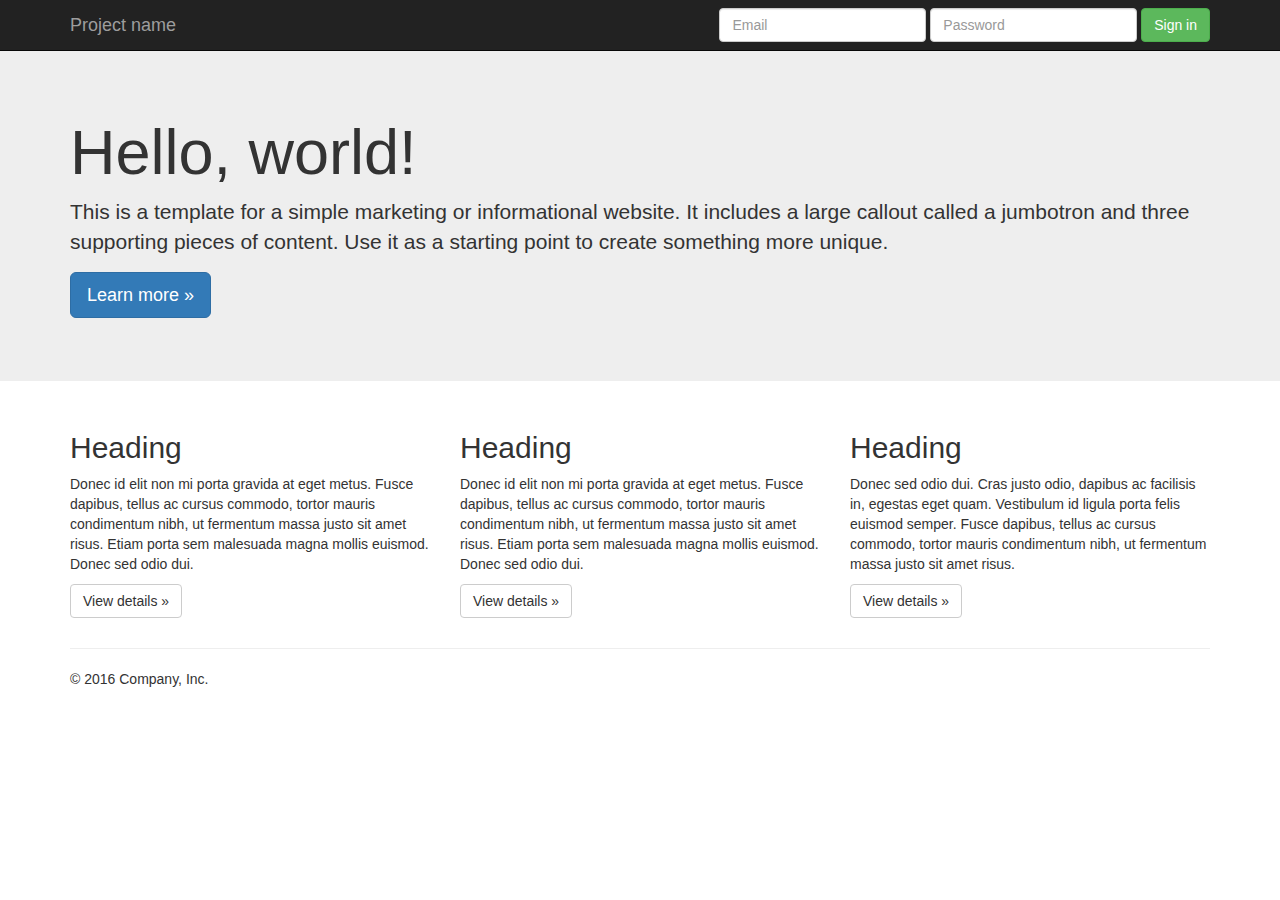
<file: public/js/docs/examples/jumbotron/index.html>
<!DOCTYPE html>
<html lang="en">
  <head>
    <meta charset="utf-8">
    <meta http-equiv="X-UA-Compatible" content="IE=edge">
    <meta name="viewport" content="width=device-width, initial-scale=1">
    <!-- The above 3 meta tags *must* come first in the head; any other head content must come *after* these tags -->
    <meta name="description" content="">
    <meta name="author" content="">
    <link rel="icon" href="../../favicon.ico">

    <title>Jumbotron Template for Bootstrap</title>

    <!-- Bootstrap core CSS -->
    <link href="../../dist/css/bootstrap.min.css" rel="stylesheet">

    <!-- IE10 viewport hack for Surface/desktop Windows 8 bug -->
    <link href="../../assets/css/ie10-viewport-bug-workaround.css" rel="stylesheet">

    <!-- Custom styles for this template -->
    <link href="jumbotron.css" rel="stylesheet">

    <!-- Just for debugging purposes. Don't actually copy these 2 lines! -->
    <!--[if lt IE 9]><script src="../../assets/js/ie8-responsive-file-warning.js"></script><![endif]-->
    <script src="../../assets/js/ie-emulation-modes-warning.js"></script>

    <!-- HTML5 shim and Respond.js for IE8 support of HTML5 elements and media queries -->
    <!--[if lt IE 9]>
      <script src="https://oss.maxcdn.com/html5shiv/3.7.3/html5shiv.min.js"></script>
      <script src="https://oss.maxcdn.com/respond/1.4.2/respond.min.js"></script>
    <![endif]-->
  </head>

  <body>

    <nav class="navbar navbar-inverse navbar-fixed-top">
      <div class="container">
        <div class="navbar-header">
          <button type="button" class="navbar-toggle collapsed" data-toggle="collapse" data-target="#navbar" aria-expanded="false" aria-controls="navbar">
            <span class="sr-only">Toggle navigation</span>
            <span class="icon-bar"></span>
            <span class="icon-bar"></span>
            <span class="icon-bar"></span>
          </button>
          <a class="navbar-brand" href="#">Project name</a>
        </div>
        <div id="navbar" class="navbar-collapse collapse">
          <form class="navbar-form navbar-right">
            <div class="form-group">
              <input type="text" placeholder="Email" class="form-control">
            </div>
            <div class="form-group">
              <input type="password" placeholder="Password" class="form-control">
            </div>
            <button type="submit" class="btn btn-success">Sign in</button>
          </form>
        </div><!--/.navbar-collapse -->
      </div>
    </nav>

    <!-- Main jumbotron for a primary marketing message or call to action -->
    <div class="jumbotron">
      <div class="container">
        <h1>Hello, world!</h1>
        <p>This is a template for a simple marketing or informational website. It includes a large callout called a jumbotron and three supporting pieces of content. Use it as a starting point to create something more unique.</p>
        <p><a class="btn btn-primary btn-lg" href="#" role="button">Learn more &raquo;</a></p>
      </div>
    </div>

    <div class="container">
      <!-- Example row of columns -->
      <div class="row">
        <div class="col-md-4">
          <h2>Heading</h2>
          <p>Donec id elit non mi porta gravida at eget metus. Fusce dapibus, tellus ac cursus commodo, tortor mauris condimentum nibh, ut fermentum massa justo sit amet risus. Etiam porta sem malesuada magna mollis euismod. Donec sed odio dui. </p>
          <p><a class="btn btn-default" href="#" role="button">View details &raquo;</a></p>
        </div>
        <div class="col-md-4">
          <h2>Heading</h2>
          <p>Donec id elit non mi porta gravida at eget metus. Fusce dapibus, tellus ac cursus commodo, tortor mauris condimentum nibh, ut fermentum massa justo sit amet risus. Etiam porta sem malesuada magna mollis euismod. Donec sed odio dui. </p>
          <p><a class="btn btn-default" href="#" role="button">View details &raquo;</a></p>
       </div>
        <div class="col-md-4">
          <h2>Heading</h2>
          <p>Donec sed odio dui. Cras justo odio, dapibus ac facilisis in, egestas eget quam. Vestibulum id ligula porta felis euismod semper. Fusce dapibus, tellus ac cursus commodo, tortor mauris condimentum nibh, ut fermentum massa justo sit amet risus.</p>
          <p><a class="btn btn-default" href="#" role="button">View details &raquo;</a></p>
        </div>
      </div>

      <hr>

      <footer>
        <p>&copy; 2016 Company, Inc.</p>
      </footer>
    </div> <!-- /container -->


    <!-- Bootstrap core JavaScript
    ================================================== -->
    <!-- Placed at the end of the document so the pages load faster -->
    <script src="https://ajax.googleapis.com/ajax/libs/jquery/1.12.4/jquery.min.js"></script>
    <script>window.jQuery || document.write('<script src="../../assets/js/vendor/jquery.min.js"><\/script>')</script>
    <script src="../../dist/js/bootstrap.min.js"></script>
    <!-- IE10 viewport hack for Surface/desktop Windows 8 bug -->
    <script src="../../assets/js/ie10-viewport-bug-workaround.js"></script>
  </body>
</html>
</file>
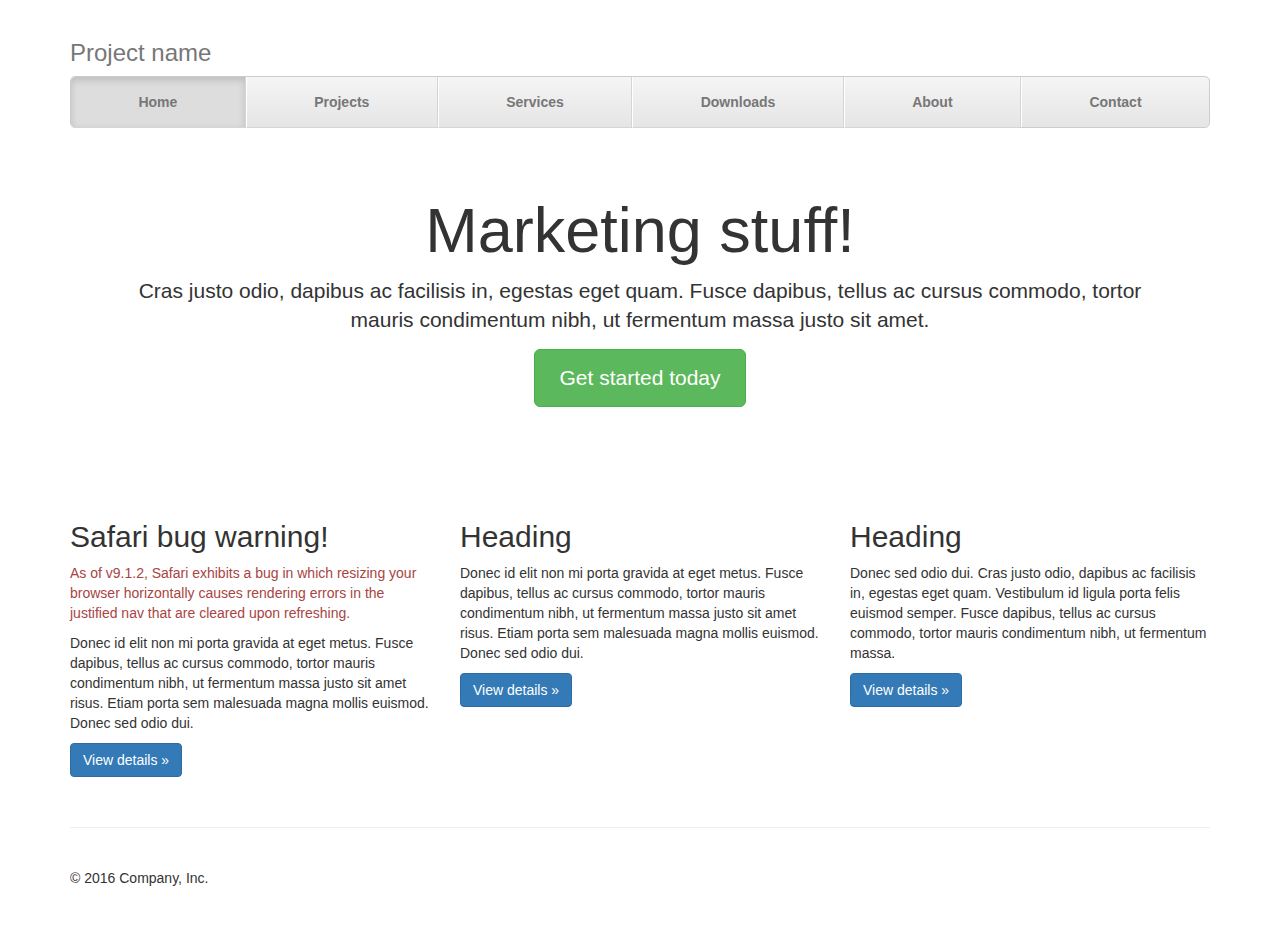
<file: public/js/docs/examples/justified-nav/index.html>
<!DOCTYPE html>
<html lang="en">
  <head>
    <meta charset="utf-8">
    <meta http-equiv="X-UA-Compatible" content="IE=edge">
    <meta name="viewport" content="width=device-width, initial-scale=1">
    <!-- The above 3 meta tags *must* come first in the head; any other head content must come *after* these tags -->
    <meta name="description" content="">
    <meta name="author" content="">
    <link rel="icon" href="../../favicon.ico">

    <title>Justified Nav Template for Bootstrap</title>

    <!-- Bootstrap core CSS -->
    <link href="../../dist/css/bootstrap.min.css" rel="stylesheet">

    <!-- IE10 viewport hack for Surface/desktop Windows 8 bug -->
    <link href="../../assets/css/ie10-viewport-bug-workaround.css" rel="stylesheet">

    <!-- Custom styles for this template -->
    <link href="justified-nav.css" rel="stylesheet">

    <!-- Just for debugging purposes. Don't actually copy these 2 lines! -->
    <!--[if lt IE 9]><script src="../../assets/js/ie8-responsive-file-warning.js"></script><![endif]-->
    <script src="../../assets/js/ie-emulation-modes-warning.js"></script>

    <!-- HTML5 shim and Respond.js for IE8 support of HTML5 elements and media queries -->
    <!--[if lt IE 9]>
      <script src="https://oss.maxcdn.com/html5shiv/3.7.3/html5shiv.min.js"></script>
      <script src="https://oss.maxcdn.com/respond/1.4.2/respond.min.js"></script>
    <![endif]-->
  </head>

  <body>

    <div class="container">

      <!-- The justified navigation menu is meant for single line per list item.
           Multiple lines will require custom code not provided by Bootstrap. -->
      <div class="masthead">
        <h3 class="text-muted">Project name</h3>
        <nav>
          <ul class="nav nav-justified">
            <li class="active"><a href="#">Home</a></li>
            <li><a href="#">Projects</a></li>
            <li><a href="#">Services</a></li>
            <li><a href="#">Downloads</a></li>
            <li><a href="#">About</a></li>
            <li><a href="#">Contact</a></li>
          </ul>
        </nav>
      </div>

      <!-- Jumbotron -->
      <div class="jumbotron">
        <h1>Marketing stuff!</h1>
        <p class="lead">Cras justo odio, dapibus ac facilisis in, egestas eget quam. Fusce dapibus, tellus ac cursus commodo, tortor mauris condimentum nibh, ut fermentum massa justo sit amet.</p>
        <p><a class="btn btn-lg btn-success" href="#" role="button">Get started today</a></p>
      </div>

      <!-- Example row of columns -->
      <div class="row">
        <div class="col-lg-4">
          <h2>Safari bug warning!</h2>
          <p class="text-danger">As of v9.1.2, Safari exhibits a bug in which resizing your browser horizontally causes rendering errors in the justified nav that are cleared upon refreshing.</p>
          <p>Donec id elit non mi porta gravida at eget metus. Fusce dapibus, tellus ac cursus commodo, tortor mauris condimentum nibh, ut fermentum massa justo sit amet risus. Etiam porta sem malesuada magna mollis euismod. Donec sed odio dui. </p>
          <p><a class="btn btn-primary" href="#" role="button">View details &raquo;</a></p>
        </div>
        <div class="col-lg-4">
          <h2>Heading</h2>
          <p>Donec id elit non mi porta gravida at eget metus. Fusce dapibus, tellus ac cursus commodo, tortor mauris condimentum nibh, ut fermentum massa justo sit amet risus. Etiam porta sem malesuada magna mollis euismod. Donec sed odio dui. </p>
          <p><a class="btn btn-primary" href="#" role="button">View details &raquo;</a></p>
       </div>
        <div class="col-lg-4">
          <h2>Heading</h2>
          <p>Donec sed odio dui. Cras justo odio, dapibus ac facilisis in, egestas eget quam. Vestibulum id ligula porta felis euismod semper. Fusce dapibus, tellus ac cursus commodo, tortor mauris condimentum nibh, ut fermentum massa.</p>
          <p><a class="btn btn-primary" href="#" role="button">View details &raquo;</a></p>
        </div>
      </div>

      <!-- Site footer -->
      <footer class="footer">
        <p>&copy; 2016 Company, Inc.</p>
      </footer>

    </div> <!-- /container -->


    <!-- IE10 viewport hack for Surface/desktop Windows 8 bug -->
    <script src="../../assets/js/ie10-viewport-bug-workaround.js"></script>
  </body>
</html>
</file>
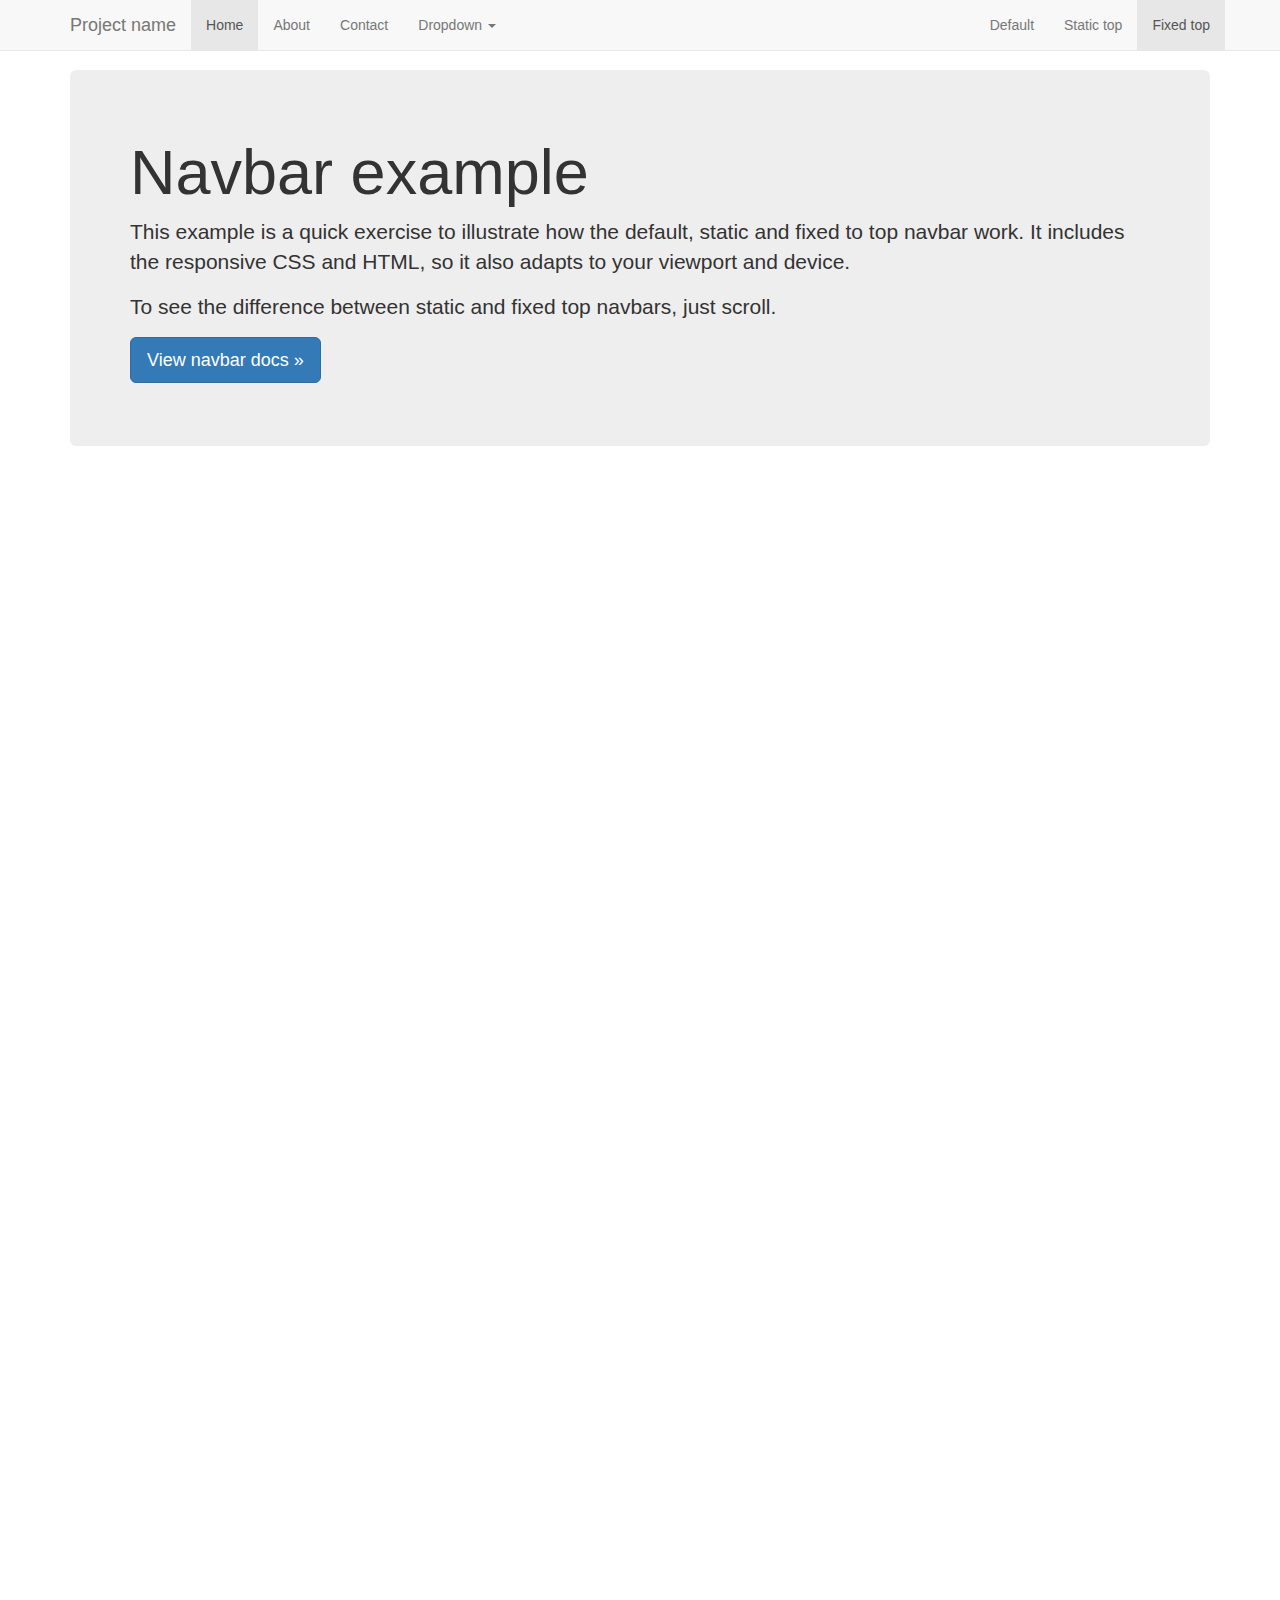
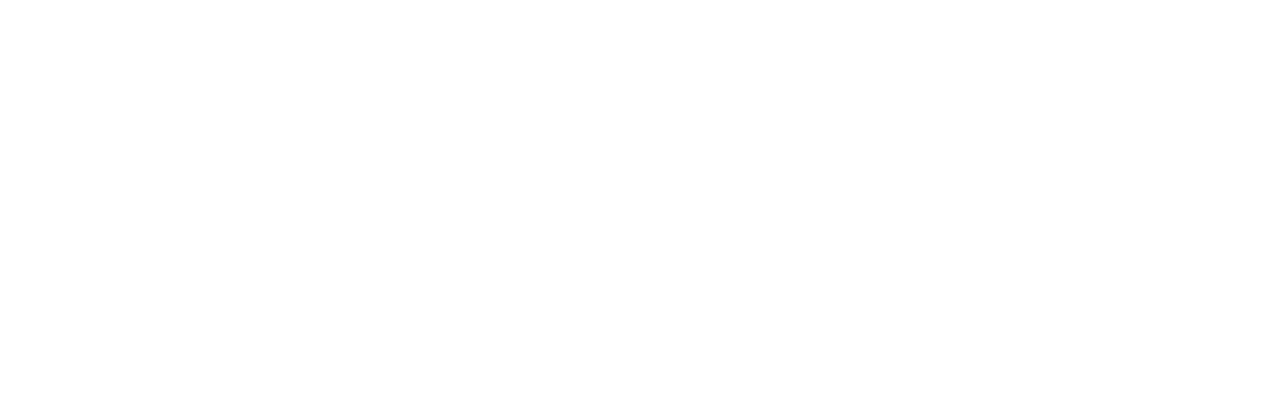
<file: public/js/docs/examples/navbar-fixed-top/index.html>
<!DOCTYPE html>
<html lang="en">
  <head>
    <meta charset="utf-8">
    <meta http-equiv="X-UA-Compatible" content="IE=edge">
    <meta name="viewport" content="width=device-width, initial-scale=1">
    <!-- The above 3 meta tags *must* come first in the head; any other head content must come *after* these tags -->
    <meta name="description" content="">
    <meta name="author" content="">
    <link rel="icon" href="../../favicon.ico">

    <title>Fixed Top Navbar Example for Bootstrap</title>

    <!-- Bootstrap core CSS -->
    <link href="../../dist/css/bootstrap.min.css" rel="stylesheet">

    <!-- IE10 viewport hack for Surface/desktop Windows 8 bug -->
    <link href="../../assets/css/ie10-viewport-bug-workaround.css" rel="stylesheet">

    <!-- Custom styles for this template -->
    <link href="navbar-fixed-top.css" rel="stylesheet">

    <!-- Just for debugging purposes. Don't actually copy these 2 lines! -->
    <!--[if lt IE 9]><script src="../../assets/js/ie8-responsive-file-warning.js"></script><![endif]-->
    <script src="../../assets/js/ie-emulation-modes-warning.js"></script>

    <!-- HTML5 shim and Respond.js for IE8 support of HTML5 elements and media queries -->
    <!--[if lt IE 9]>
      <script src="https://oss.maxcdn.com/html5shiv/3.7.3/html5shiv.min.js"></script>
      <script src="https://oss.maxcdn.com/respond/1.4.2/respond.min.js"></script>
    <![endif]-->
  </head>

  <body>

    <!-- Fixed navbar -->
    <nav class="navbar navbar-default navbar-fixed-top">
      <div class="container">
        <div class="navbar-header">
          <button type="button" class="navbar-toggle collapsed" data-toggle="collapse" data-target="#navbar" aria-expanded="false" aria-controls="navbar">
            <span class="sr-only">Toggle navigation</span>
            <span class="icon-bar"></span>
            <span class="icon-bar"></span>
            <span class="icon-bar"></span>
          </button>
          <a class="navbar-brand" href="#">Project name</a>
        </div>
        <div id="navbar" class="navbar-collapse collapse">
          <ul class="nav navbar-nav">
            <li class="active"><a href="#">Home</a></li>
            <li><a href="#about">About</a></li>
            <li><a href="#contact">Contact</a></li>
            <li class="dropdown">
              <a href="#" class="dropdown-toggle" data-toggle="dropdown" role="button" aria-haspopup="true" aria-expanded="false">Dropdown <span class="caret"></span></a>
              <ul class="dropdown-menu">
                <li><a href="#">Action</a></li>
                <li><a href="#">Another action</a></li>
                <li><a href="#">Something else here</a></li>
                <li role="separator" class="divider"></li>
                <li class="dropdown-header">Nav header</li>
                <li><a href="#">Separated link</a></li>
                <li><a href="#">One more separated link</a></li>
              </ul>
            </li>
          </ul>
          <ul class="nav navbar-nav navbar-right">
            <li><a href="../navbar/">Default</a></li>
            <li><a href="../navbar-static-top/">Static top</a></li>
            <li class="active"><a href="./">Fixed top <span class="sr-only">(current)</span></a></li>
          </ul>
        </div><!--/.nav-collapse -->
      </div>
    </nav>

    <div class="container">

      <!-- Main component for a primary marketing message or call to action -->
      <div class="jumbotron">
        <h1>Navbar example</h1>
        <p>This example is a quick exercise to illustrate how the default, static and fixed to top navbar work. It includes the responsive CSS and HTML, so it also adapts to your viewport and device.</p>
        <p>To see the difference between static and fixed top navbars, just scroll.</p>
        <p>
          <a class="btn btn-lg btn-primary" href="../../components/#navbar" role="button">View navbar docs &raquo;</a>
        </p>
      </div>

    </div> <!-- /container -->


    <!-- Bootstrap core JavaScript
    ================================================== -->
    <!-- Placed at the end of the document so the pages load faster -->
    <script src="https://ajax.googleapis.com/ajax/libs/jquery/1.12.4/jquery.min.js"></script>
    <script>window.jQuery || document.write('<script src="../../assets/js/vendor/jquery.min.js"><\/script>')</script>
    <script src="../../dist/js/bootstrap.min.js"></script>
    <!-- IE10 viewport hack for Surface/desktop Windows 8 bug -->
    <script src="../../assets/js/ie10-viewport-bug-workaround.js"></script>
  </body>
</html>
</file>
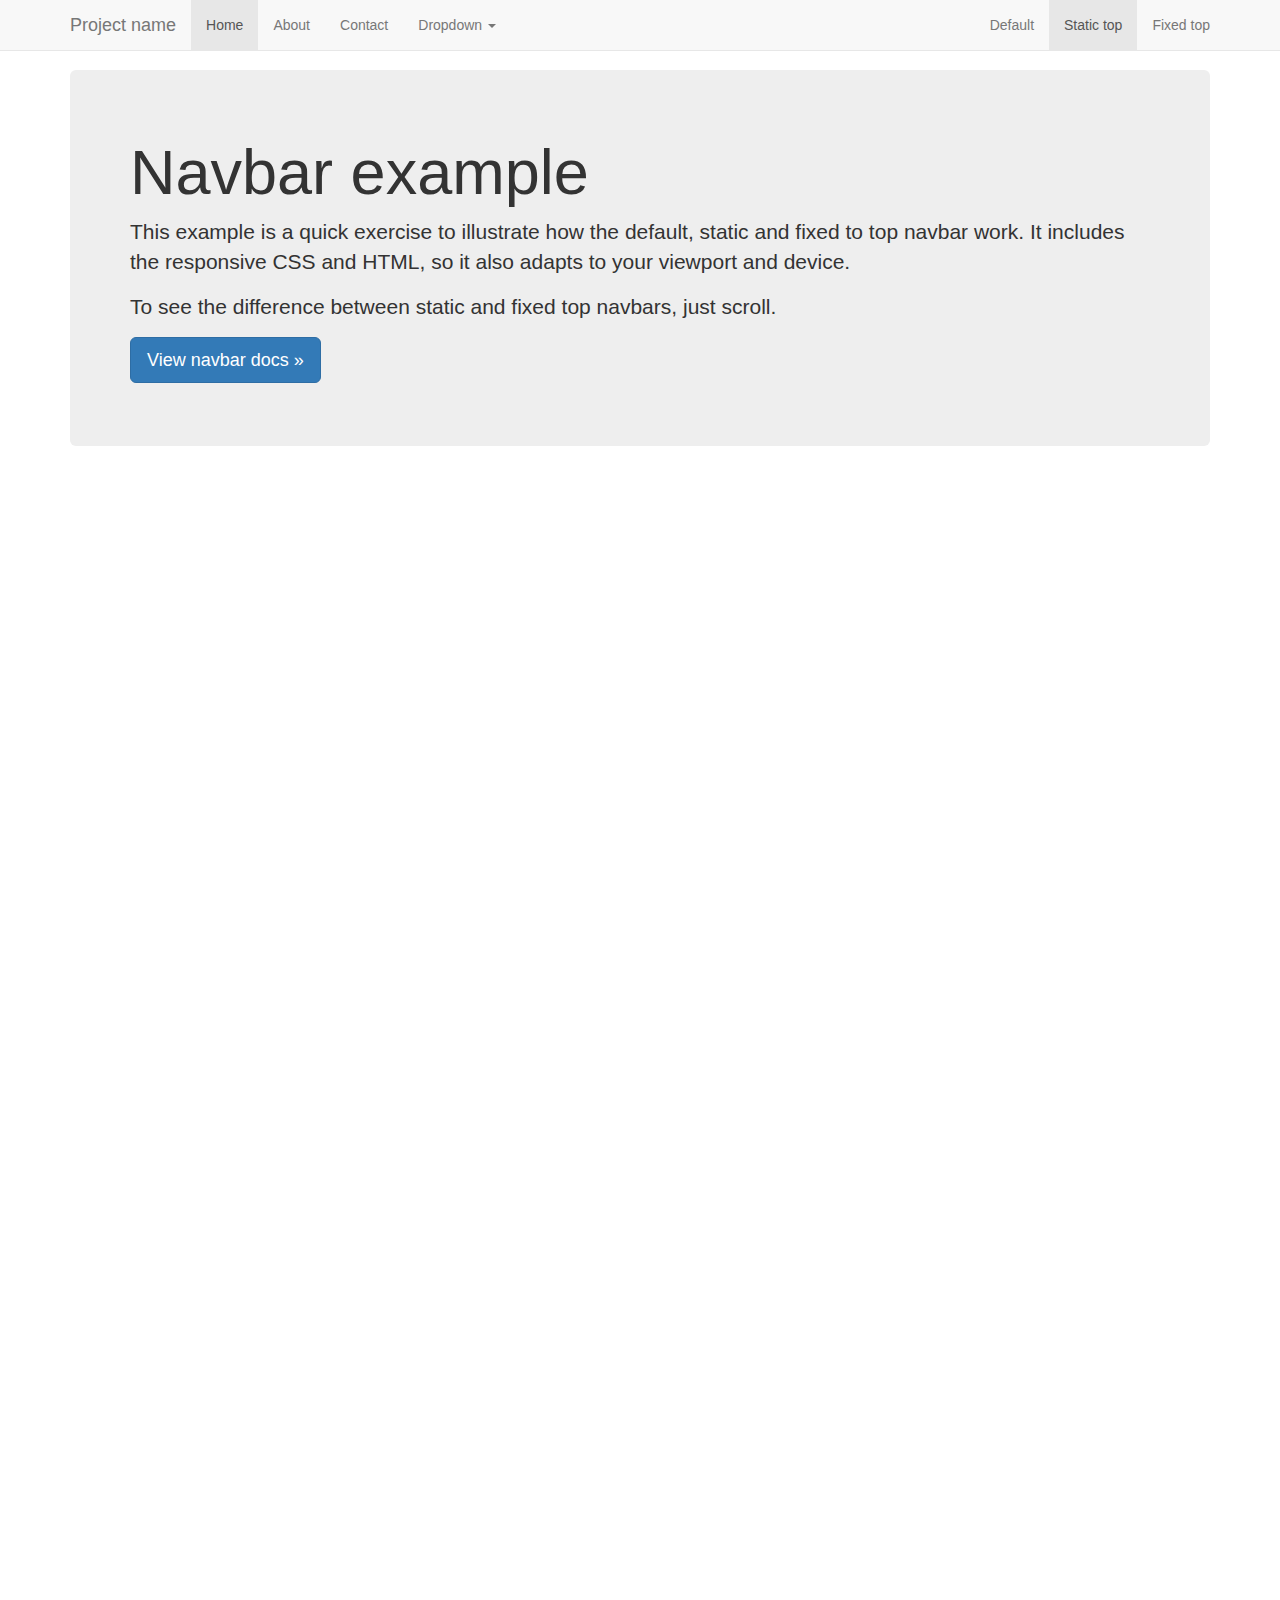
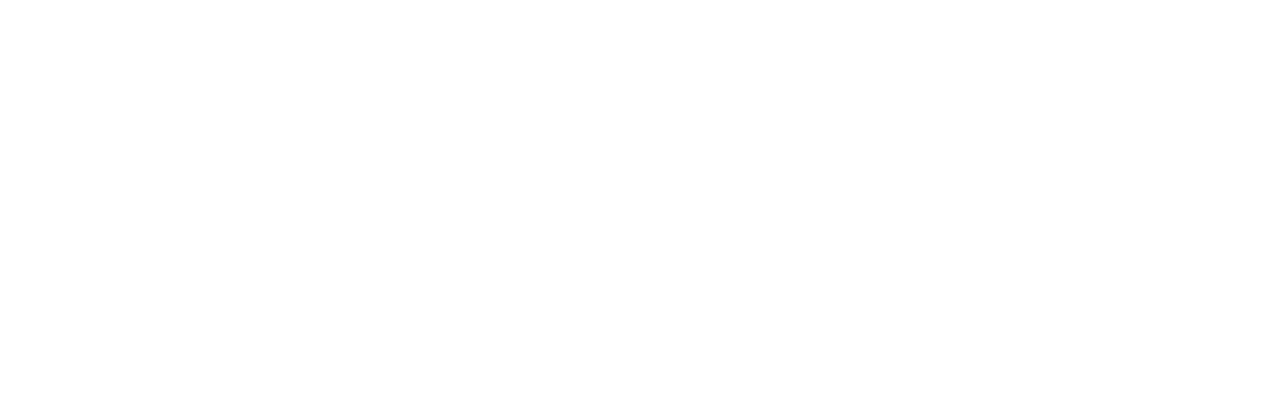
<file: public/js/docs/examples/navbar-static-top/index.html>
<!DOCTYPE html>
<html lang="en">
  <head>
    <meta charset="utf-8">
    <meta http-equiv="X-UA-Compatible" content="IE=edge">
    <meta name="viewport" content="width=device-width, initial-scale=1">
    <!-- The above 3 meta tags *must* come first in the head; any other head content must come *after* these tags -->
    <meta name="description" content="">
    <meta name="author" content="">
    <link rel="icon" href="../../favicon.ico">

    <title>Static Top Navbar Example for Bootstrap</title>

    <!-- Bootstrap core CSS -->
    <link href="../../dist/css/bootstrap.min.css" rel="stylesheet">

    <!-- IE10 viewport hack for Surface/desktop Windows 8 bug -->
    <link href="../../assets/css/ie10-viewport-bug-workaround.css" rel="stylesheet">

    <!-- Custom styles for this template -->
    <link href="navbar-static-top.css" rel="stylesheet">

    <!-- Just for debugging purposes. Don't actually copy these 2 lines! -->
    <!--[if lt IE 9]><script src="../../assets/js/ie8-responsive-file-warning.js"></script><![endif]-->
    <script src="../../assets/js/ie-emulation-modes-warning.js"></script>

    <!-- HTML5 shim and Respond.js for IE8 support of HTML5 elements and media queries -->
    <!--[if lt IE 9]>
      <script src="https://oss.maxcdn.com/html5shiv/3.7.3/html5shiv.min.js"></script>
      <script src="https://oss.maxcdn.com/respond/1.4.2/respond.min.js"></script>
    <![endif]-->
  </head>

  <body>

    <!-- Static navbar -->
    <nav class="navbar navbar-default navbar-static-top">
      <div class="container">
        <div class="navbar-header">
          <button type="button" class="navbar-toggle collapsed" data-toggle="collapse" data-target="#navbar" aria-expanded="false" aria-controls="navbar">
            <span class="sr-only">Toggle navigation</span>
            <span class="icon-bar"></span>
            <span class="icon-bar"></span>
            <span class="icon-bar"></span>
          </button>
          <a class="navbar-brand" href="#">Project name</a>
        </div>
        <div id="navbar" class="navbar-collapse collapse">
          <ul class="nav navbar-nav">
            <li class="active"><a href="#">Home</a></li>
            <li><a href="#about">About</a></li>
            <li><a href="#contact">Contact</a></li>
            <li class="dropdown">
              <a href="#" class="dropdown-toggle" data-toggle="dropdown" role="button" aria-haspopup="true" aria-expanded="false">Dropdown <span class="caret"></span></a>
              <ul class="dropdown-menu">
                <li><a href="#">Action</a></li>
                <li><a href="#">Another action</a></li>
                <li><a href="#">Something else here</a></li>
                <li role="separator" class="divider"></li>
                <li class="dropdown-header">Nav header</li>
                <li><a href="#">Separated link</a></li>
                <li><a href="#">One more separated link</a></li>
              </ul>
            </li>
          </ul>
          <ul class="nav navbar-nav navbar-right">
            <li><a href="../navbar/">Default</a></li>
            <li class="active"><a href="./">Static top <span class="sr-only">(current)</span></a></li>
            <li><a href="../navbar-fixed-top/">Fixed top</a></li>
          </ul>
        </div><!--/.nav-collapse -->
      </div>
    </nav>


    <div class="container">

      <!-- Main component for a primary marketing message or call to action -->
      <div class="jumbotron">
        <h1>Navbar example</h1>
        <p>This example is a quick exercise to illustrate how the default, static and fixed to top navbar work. It includes the responsive CSS and HTML, so it also adapts to your viewport and device.</p>
        <p>To see the difference between static and fixed top navbars, just scroll.</p>
        <p>
          <a class="btn btn-lg btn-primary" href="../../components/#navbar" role="button">View navbar docs &raquo;</a>
        </p>
      </div>

    </div> <!-- /container -->


    <!-- Bootstrap core JavaScript
    ================================================== -->
    <!-- Placed at the end of the document so the pages load faster -->
    <script src="https://ajax.googleapis.com/ajax/libs/jquery/1.12.4/jquery.min.js"></script>
    <script>window.jQuery || document.write('<script src="../../assets/js/vendor/jquery.min.js"><\/script>')</script>
    <script src="../../dist/js/bootstrap.min.js"></script>
    <!-- IE10 viewport hack for Surface/desktop Windows 8 bug -->
    <script src="../../assets/js/ie10-viewport-bug-workaround.js"></script>
  </body>
</html>
</file>
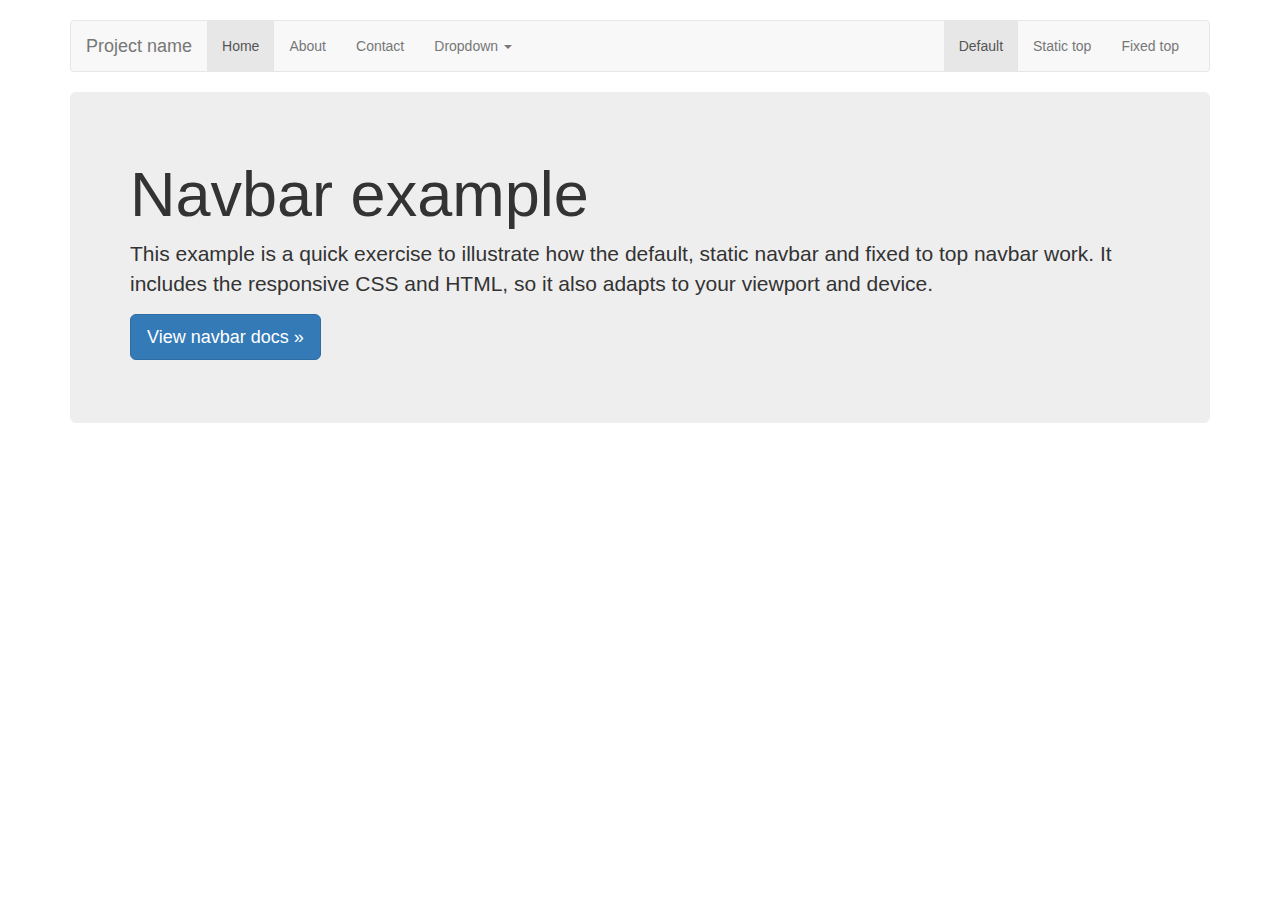
<file: public/js/docs/examples/navbar/index.html>
<!DOCTYPE html>
<html lang="en">
  <head>
    <meta charset="utf-8">
    <meta http-equiv="X-UA-Compatible" content="IE=edge">
    <meta name="viewport" content="width=device-width, initial-scale=1">
    <!-- The above 3 meta tags *must* come first in the head; any other head content must come *after* these tags -->
    <meta name="description" content="">
    <meta name="author" content="">
    <link rel="icon" href="../../favicon.ico">

    <title>Navbar Template for Bootstrap</title>

    <!-- Bootstrap core CSS -->
    <link href="../../dist/css/bootstrap.min.css" rel="stylesheet">

    <!-- IE10 viewport hack for Surface/desktop Windows 8 bug -->
    <link href="../../assets/css/ie10-viewport-bug-workaround.css" rel="stylesheet">

    <!-- Custom styles for this template -->
    <link href="navbar.css" rel="stylesheet">

    <!-- Just for debugging purposes. Don't actually copy these 2 lines! -->
    <!--[if lt IE 9]><script src="../../assets/js/ie8-responsive-file-warning.js"></script><![endif]-->
    <script src="../../assets/js/ie-emulation-modes-warning.js"></script>

    <!-- HTML5 shim and Respond.js for IE8 support of HTML5 elements and media queries -->
    <!--[if lt IE 9]>
      <script src="https://oss.maxcdn.com/html5shiv/3.7.3/html5shiv.min.js"></script>
      <script src="https://oss.maxcdn.com/respond/1.4.2/respond.min.js"></script>
    <![endif]-->
  </head>

  <body>

    <div class="container">

      <!-- Static navbar -->
      <nav class="navbar navbar-default">
        <div class="container-fluid">
          <div class="navbar-header">
            <button type="button" class="navbar-toggle collapsed" data-toggle="collapse" data-target="#navbar" aria-expanded="false" aria-controls="navbar">
              <span class="sr-only">Toggle navigation</span>
              <span class="icon-bar"></span>
              <span class="icon-bar"></span>
              <span class="icon-bar"></span>
            </button>
            <a class="navbar-brand" href="#">Project name</a>
          </div>
          <div id="navbar" class="navbar-collapse collapse">
            <ul class="nav navbar-nav">
              <li class="active"><a href="#">Home</a></li>
              <li><a href="#">About</a></li>
              <li><a href="#">Contact</a></li>
              <li class="dropdown">
                <a href="#" class="dropdown-toggle" data-toggle="dropdown" role="button" aria-haspopup="true" aria-expanded="false">Dropdown <span class="caret"></span></a>
                <ul class="dropdown-menu">
                  <li><a href="#">Action</a></li>
                  <li><a href="#">Another action</a></li>
                  <li><a href="#">Something else here</a></li>
                  <li role="separator" class="divider"></li>
                  <li class="dropdown-header">Nav header</li>
                  <li><a href="#">Separated link</a></li>
                  <li><a href="#">One more separated link</a></li>
                </ul>
              </li>
            </ul>
            <ul class="nav navbar-nav navbar-right">
              <li class="active"><a href="./">Default <span class="sr-only">(current)</span></a></li>
              <li><a href="../navbar-static-top/">Static top</a></li>
              <li><a href="../navbar-fixed-top/">Fixed top</a></li>
            </ul>
          </div><!--/.nav-collapse -->
        </div><!--/.container-fluid -->
      </nav>

      <!-- Main component for a primary marketing message or call to action -->
      <div class="jumbotron">
        <h1>Navbar example</h1>
        <p>This example is a quick exercise to illustrate how the default, static navbar and fixed to top navbar work. It includes the responsive CSS and HTML, so it also adapts to your viewport and device.</p>
        <p>
          <a class="btn btn-lg btn-primary" href="../../components/#navbar" role="button">View navbar docs &raquo;</a>
        </p>
      </div>

    </div> <!-- /container -->


    <!-- Bootstrap core JavaScript
    ================================================== -->
    <!-- Placed at the end of the document so the pages load faster -->
    <script src="https://ajax.googleapis.com/ajax/libs/jquery/1.12.4/jquery.min.js"></script>
    <script>window.jQuery || document.write('<script src="../../assets/js/vendor/jquery.min.js"><\/script>')</script>
    <script src="../../dist/js/bootstrap.min.js"></script>
    <!-- IE10 viewport hack for Surface/desktop Windows 8 bug -->
    <script src="../../assets/js/ie10-viewport-bug-workaround.js"></script>
  </body>
</html>
</file>
<file: public/js/docs/examples/blog/blog.css>
/*
 * Globals
 */

body {
  font-family: Georgia, "Times New Roman", Times, serif;
  color: #555;
}

h1, .h1,
h2, .h2,
h3, .h3,
h4, .h4,
h5, .h5,
h6, .h6 {
  margin-top: 0;
  font-family: "Helvetica Neue", Helvetica, Arial, sans-serif;
  font-weight: normal;
  color: #333;
}


/*
 * Override Bootstrap's default container.
 */

@media (min-width: 1200px) {
  .container {
    width: 970px;
  }
}


/*
 * Masthead for nav
 */

.blog-masthead {
  background-color: #428bca;
  -webkit-box-shadow: inset 0 -2px 5px rgba(0,0,0,.1);
          box-shadow: inset 0 -2px 5px rgba(0,0,0,.1);
}

/* Nav links */
.blog-nav-item {
  position: relative;
  display: inline-block;
  padding: 10px;
  font-weight: 500;
  color: #cdddeb;
}
.blog-nav-item:hover,
.blog-nav-item:focus {
  color: #fff;
  text-decoration: none;
}

/* Active state gets a caret at the bottom */
.blog-nav .active {
  color: #fff;
}
.blog-nav .active:after {
  position: absolute;
  bottom: 0;
  left: 50%;
  width: 0;
  height: 0;
  margin-left: -5px;
  vertical-align: middle;
  content: " ";
  border-right: 5px solid transparent;
  border-bottom: 5px solid;
  border-left: 5px solid transparent;
}


/*
 * Blog name and description
 */

.blog-header {
  padding-top: 20px;
  padding-bottom: 20px;
}
.blog-title {
  margin-top: 30px;
  margin-bottom: 0;
  font-size: 60px;
  font-weight: normal;
}
.blog-description {
  font-size: 20px;
  color: #999;
}


/*
 * Main column and sidebar layout
 */

.blog-main {
  font-size: 18px;
  line-height: 1.5;
}

/* Sidebar modules for boxing content */
.sidebar-module {
  padding: 15px;
  margin: 0 -15px 15px;
}
.sidebar-module-inset {
  padding: 15px;
  background-color: #f5f5f5;
  border-radius: 4px;
}
.sidebar-module-inset p:last-child,
.sidebar-module-inset ul:last-child,
.sidebar-module-inset ol:last-child {
  margin-bottom: 0;
}


/* Pagination */
.pager {
  margin-bottom: 60px;
  text-align: left;
}
.pager > li > a {
  width: 140px;
  padding: 10px 20px;
  text-align: center;
  border-radius: 30px;
}


/*
 * Blog posts
 */

.blog-post {
  margin-bottom: 60px;
}
.blog-post-title {
  margin-bottom: 5px;
  font-size: 40px;
}
.blog-post-meta {
  margin-bottom: 20px;
  color: #999;
}


/*
 * Footer
 */

.blog-footer {
  padding: 40px 0;
  color: #999;
  text-align: center;
  background-color: #f9f9f9;
  border-top: 1px solid #e5e5e5;
}
.blog-footer p:last-child {
  margin-bottom: 0;
}
</file>
<file: public/js/docs/examples/carousel/carousel.css>
/* GLOBAL STYLES
-------------------------------------------------- */
/* Padding below the footer and lighter body text */

body {
  padding-bottom: 40px;
  color: #5a5a5a;
}


/* CUSTOMIZE THE NAVBAR
-------------------------------------------------- */

/* Special class on .container surrounding .navbar, used for positioning it into place. */
.navbar-wrapper {
  position: absolute;
  top: 0;
  right: 0;
  left: 0;
  z-index: 20;
}

/* Flip around the padding for proper display in narrow viewports */
.navbar-wrapper > .container {
  padding-right: 0;
  padding-left: 0;
}
.navbar-wrapper .navbar {
  padding-right: 15px;
  padding-left: 15px;
}
.navbar-wrapper .navbar .container {
  width: auto;
}


/* CUSTOMIZE THE CAROUSEL
-------------------------------------------------- */

/* Carousel base class */
.carousel {
  height: 500px;
  margin-bottom: 60px;
}
/* Since positioning the image, we need to help out the caption */
.carousel-caption {
  z-index: 10;
}

/* Declare heights because of positioning of img element */
.carousel .item {
  height: 500px;
  background-color: #777;
}
.carousel-inner > .item > img {
  position: absolute;
  top: 0;
  left: 0;
  min-width: 100%;
  height: 500px;
}


/* MARKETING CONTENT
-------------------------------------------------- */

/* Center align the text within the three columns below the carousel */
.marketing .col-lg-4 {
  margin-bottom: 20px;
  text-align: center;
}
.marketing h2 {
  font-weight: normal;
}
.marketing .col-lg-4 p {
  margin-right: 10px;
  margin-left: 10px;
}


/* Featurettes
------------------------- */

.featurette-divider {
  margin: 80px 0; /* Space out the Bootstrap <hr> more */
}

/* Thin out the marketing headings */
.featurette-heading {
  font-weight: 300;
  line-height: 1;
  letter-spacing: -1px;
}


/* RESPONSIVE CSS
-------------------------------------------------- */

@media (min-width: 768px) {
  /* Navbar positioning foo */
  .navbar-wrapper {
    margin-top: 20px;
  }
  .navbar-wrapper .container {
    padding-right: 15px;
    padding-left: 15px;
  }
  .navbar-wrapper .navbar {
    padding-right: 0;
    padding-left: 0;
  }

  /* The navbar becomes detached from the top, so we round the corners */
  .navbar-wrapper .navbar {
    border-radius: 4px;
  }

  /* Bump up size of carousel content */
  .carousel-caption p {
    margin-bottom: 20px;
    font-size: 21px;
    line-height: 1.4;
  }

  .featurette-heading {
    font-size: 50px;
  }
}

@media (min-width: 992px) {
  .featurette-heading {
    margin-top: 120px;
  }
}
</file>
<file: public/js/docs/examples/cover/cover.css>
/*
 * Globals
 */

/* Links */
a,
a:focus,
a:hover {
  color: #fff;
}

/* Custom default button */
.btn-default,
.btn-default:hover,
.btn-default:focus {
  color: #333;
  text-shadow: none; /* Prevent inheritance from `body` */
  background-color: #fff;
  border: 1px solid #fff;
}


/*
 * Base structure
 */

html,
body {
  height: 100%;
  background-color: #333;
}
body {
  color: #fff;
  text-align: center;
  text-shadow: 0 1px 3px rgba(0,0,0,.5);
}

/* Extra markup and styles for table-esque vertical and horizontal centering */
.site-wrapper {
  display: table;
  width: 100%;
  height: 100%; /* For at least Firefox */
  min-height: 100%;
  -webkit-box-shadow: inset 0 0 100px rgba(0,0,0,.5);
          box-shadow: inset 0 0 100px rgba(0,0,0,.5);
}
.site-wrapper-inner {
  display: table-cell;
  vertical-align: top;
}
.cover-container {
  margin-right: auto;
  margin-left: auto;
}

/* Padding for spacing */
.inner {
  padding: 30px;
}


/*
 * Header
 */
.masthead-brand {
  margin-top: 10px;
  margin-bottom: 10px;
}

.masthead-nav > li {
  display: inline-block;
}
.masthead-nav > li + li {
  margin-left: 20px;
}
.masthead-nav > li > a {
  padding-right: 0;
  padding-left: 0;
  font-size: 16px;
  font-weight: bold;
  color: #fff; /* IE8 proofing */
  color: rgba(255,255,255,.75);
  border-bottom: 2px solid transparent;
}
.masthead-nav > li > a:hover,
.masthead-nav > li > a:focus {
  background-color: transparent;
  border-bottom-color: #a9a9a9;
  border-bottom-color: rgba(255,255,255,.25);
}
.masthead-nav > .active > a,
.masthead-nav > .active > a:hover,
.masthead-nav > .active > a:focus {
  color: #fff;
  border-bottom-color: #fff;
}

@media (min-width: 768px) {
  .masthead-brand {
    float: left;
  }
  .masthead-nav {
    float: right;
  }
}


/*
 * Cover
 */

.cover {
  padding: 0 20px;
}
.cover .btn-lg {
  padding: 10px 20px;
  font-weight: bold;
}


/*
 * Footer
 */

.mastfoot {
  color: #999; /* IE8 proofing */
  color: rgba(255,255,255,.5);
}


/*
 * Affix and center
 */

@media (min-width: 768px) {
  /* Pull out the header and footer */
  .masthead {
    position: fixed;
    top: 0;
  }
  .mastfoot {
    position: fixed;
    bottom: 0;
  }
  /* Start the vertical centering */
  .site-wrapper-inner {
    vertical-align: middle;
  }
  /* Handle the widths */
  .masthead,
  .mastfoot,
  .cover-container {
    width: 100%; /* Must be percentage or pixels for horizontal alignment */
  }
}

@media (min-width: 992px) {
  .masthead,
  .mastfoot,
  .cover-container {
    width: 700px;
  }
}
</file>
<file: public/js/docs/examples/dashboard/dashboard.css>
/*
 * Base structure
 */

/* Move down content because we have a fixed navbar that is 50px tall */
body {
  padding-top: 50px;
}


/*
 * Global add-ons
 */

.sub-header {
  padding-bottom: 10px;
  border-bottom: 1px solid #eee;
}

/*
 * Top navigation
 * Hide default border to remove 1px line.
 */
.navbar-fixed-top {
  border: 0;
}

/*
 * Sidebar
 */

/* Hide for mobile, show later */
.sidebar {
  display: none;
}
@media (min-width: 768px) {
  .sidebar {
    position: fixed;
    top: 51px;
    bottom: 0;
    left: 0;
    z-index: 1000;
    display: block;
    padding: 20px;
    overflow-x: hidden;
    overflow-y: auto; /* Scrollable contents if viewport is shorter than content. */
    background-color: #f5f5f5;
    border-right: 1px solid #eee;
  }
}

/* Sidebar navigation */
.nav-sidebar {
  margin-right: -21px; /* 20px padding + 1px border */
  margin-bottom: 20px;
  margin-left: -20px;
}
.nav-sidebar > li > a {
  padding-right: 20px;
  padding-left: 20px;
}
.nav-sidebar > .active > a,
.nav-sidebar > .active > a:hover,
.nav-sidebar > .active > a:focus {
  color: #fff;
  background-color: #428bca;
}


/*
 * Main content
 */

.main {
  padding: 20px;
}
@media (min-width: 768px) {
  .main {
    padding-right: 40px;
    padding-left: 40px;
  }
}
.main .page-header {
  margin-top: 0;
}


/*
 * Placeholder dashboard ideas
 */

.placeholders {
  margin-bottom: 30px;
  text-align: center;
}
.placeholders h4 {
  margin-bottom: 0;
}
.placeholder {
  margin-bottom: 20px;
}
.placeholder img {
  display: inline-block;
  border-radius: 50%;
}
</file>
<file: public/js/docs/examples/grid/grid.css>
h4 {
  margin-top: 25px;
}
.row {
  margin-bottom: 20px;
}
.row .row {
  margin-top: 10px;
  margin-bottom: 0;
}
[class*="col-"] {
  padding-top: 15px;
  padding-bottom: 15px;
  background-color: #eee;
  background-color: rgba(86,61,124,.15);
  border: 1px solid #ddd;
  border: 1px solid rgba(86,61,124,.2);
}

hr {
  margin-top: 40px;
  margin-bottom: 40px;
}
</file>
<file: public/js/docs/examples/jumbotron-narrow/jumbotron-narrow.css>
/* Space out content a bit */
body {
  padding-top: 20px;
  padding-bottom: 20px;
}

/* Everything but the jumbotron gets side spacing for mobile first views */
.header,
.marketing,
.footer {
  padding-right: 15px;
  padding-left: 15px;
}

/* Custom page header */
.header {
  padding-bottom: 20px;
  border-bottom: 1px solid #e5e5e5;
}
/* Make the masthead heading the same height as the navigation */
.header h3 {
  margin-top: 0;
  margin-bottom: 0;
  line-height: 40px;
}

/* Custom page footer */
.footer {
  padding-top: 19px;
  color: #777;
  border-top: 1px solid #e5e5e5;
}

/* Customize container */
@media (min-width: 768px) {
  .container {
    max-width: 730px;
  }
}
.container-narrow > hr {
  margin: 30px 0;
}

/* Main marketing message and sign up button */
.jumbotron {
  text-align: center;
  border-bottom: 1px solid #e5e5e5;
}
.jumbotron .btn {
  padding: 14px 24px;
  font-size: 21px;
}

/* Supporting marketing content */
.marketing {
  margin: 40px 0;
}
.marketing p + h4 {
  margin-top: 28px;
}

/* Responsive: Portrait tablets and up */
@media screen and (min-width: 768px) {
  /* Remove the padding we set earlier */
  .header,
  .marketing,
  .footer {
    padding-right: 0;
    padding-left: 0;
  }
  /* Space out the masthead */
  .header {
    margin-bottom: 30px;
  }
  /* Remove the bottom border on the jumbotron for visual effect */
  .jumbotron {
    border-bottom: 0;
  }
}
</file>
<file: public/js/docs/examples/jumbotron/jumbotron.css>
/* Move down content because we have a fixed navbar that is 50px tall */
body {
  padding-top: 50px;
  padding-bottom: 20px;
}
</file>
<file: public/js/docs/examples/justified-nav/justified-nav.css>
body {
  padding-top: 20px;
}

.footer {
  padding-top: 40px;
  padding-bottom: 40px;
  margin-top: 40px;
  border-top: 1px solid #eee;
}

/* Main marketing message and sign up button */
.jumbotron {
  text-align: center;
  background-color: transparent;
}
.jumbotron .btn {
  padding: 14px 24px;
  font-size: 21px;
}

/* Customize the nav-justified links to be fill the entire space of the .navbar */

.nav-justified {
  background-color: #eee;
  border: 1px solid #ccc;
  border-radius: 5px;
}
.nav-justified > li > a {
  padding-top: 15px;
  padding-bottom: 15px;
  margin-bottom: 0;
  font-weight: bold;
  color: #777;
  text-align: center;
  background-color: #e5e5e5; /* Old browsers */
  background-image: -webkit-gradient(linear, left top, left bottom, from(#f5f5f5), to(#e5e5e5));
  background-image: -webkit-linear-gradient(top, #f5f5f5 0%, #e5e5e5 100%);
  background-image:      -o-linear-gradient(top, #f5f5f5 0%, #e5e5e5 100%);
  background-image:         linear-gradient(to bottom, #f5f5f5 0%,#e5e5e5 100%);
  filter: progid:DXImageTransform.Microsoft.gradient( startColorstr='#f5f5f5', endColorstr='#e5e5e5',GradientType=0 ); /* IE6-9 */
  background-repeat: repeat-x; /* Repeat the gradient */
  border-bottom: 1px solid #d5d5d5;
}
.nav-justified > .active > a,
.nav-justified > .active > a:hover,
.nav-justified > .active > a:focus {
  background-color: #ddd;
  background-image: none;
  -webkit-box-shadow: inset 0 3px 7px rgba(0,0,0,.15);
          box-shadow: inset 0 3px 7px rgba(0,0,0,.15);
}
.nav-justified > li:first-child > a {
  border-radius: 5px 5px 0 0;
}
.nav-justified > li:last-child > a {
  border-bottom: 0;
  border-radius: 0 0 5px 5px;
}

@media (min-width: 768px) {
  .nav-justified {
    max-height: 52px;
  }
  .nav-justified > li > a {
    border-right: 1px solid #d5d5d5;
    border-left: 1px solid #fff;
  }
  .nav-justified > li:first-child > a {
    border-left: 0;
    border-radius: 5px 0 0 5px;
  }
  .nav-justified > li:last-child > a {
    border-right: 0;
    border-radius: 0 5px 5px 0;
  }
}

/* Responsive: Portrait tablets and up */
@media screen and (min-width: 768px) {
  /* Remove the padding we set earlier */
  .masthead,
  .marketing,
  .footer {
    padding-right: 0;
    padding-left: 0;
  }
}
</file>
<file: public/js/docs/examples/navbar-fixed-top/navbar-fixed-top.css>
body {
  min-height: 2000px;
  padding-top: 70px;
}
</file>
<file: public/js/docs/examples/navbar-static-top/navbar-static-top.css>
body {
  min-height: 2000px;
}

.navbar-static-top {
  margin-bottom: 19px;
}
</file>
<file: public/js/docs/examples/navbar/navbar.css>
body {
  padding-top: 20px;
  padding-bottom: 20px;
}

.navbar {
  margin-bottom: 20px;
}
</file>
<file: public/js/js/tests/vendor/qunit.css>
/*!
 * QUnit 1.22.0
 * https://qunitjs.com/
 *
 * Copyright jQuery Foundation and other contributors
 * Released under the MIT license
 * https://jquery.org/license
 *
 * Date: 2016-02-23T15:57Z
 */

/** Font Family and Sizes */

#qunit-tests, #qunit-header, #qunit-banner, #qunit-testrunner-toolbar, #qunit-filteredTest, #qunit-userAgent, #qunit-testresult {
	font-family: "Helvetica Neue Light", "HelveticaNeue-Light", "Helvetica Neue", Calibri, Helvetica, Arial, sans-serif;
}

#qunit-testrunner-toolbar, #qunit-filteredTest, #qunit-userAgent, #qunit-testresult, #qunit-tests li { font-size: small; }
#qunit-tests { font-size: smaller; }


/** Resets */

#qunit-tests, #qunit-header, #qunit-banner, #qunit-filteredTest, #qunit-userAgent, #qunit-testresult, #qunit-modulefilter {
	margin: 0;
	padding: 0;
}


/** Header */

#qunit-header {
	padding: 0.5em 0 0.5em 1em;

	color: #8699A4;
	background-color: #0D3349;

	font-size: 1.5em;
	line-height: 1em;
	font-weight: 400;

	border-radius: 5px 5px 0 0;
}

#qunit-header a {
	text-decoration: none;
	color: #C2CCD1;
}

#qunit-header a:hover,
#qunit-header a:focus {
	color: #FFF;
}

#qunit-testrunner-toolbar label {
	display: inline-block;
	padding: 0 0.5em 0 0.1em;
}

#qunit-banner {
	height: 5px;
}

#qunit-testrunner-toolbar {
	padding: 0.5em 1em 0.5em 1em;
	color: #5E740B;
	background-color: #EEE;
	overflow: hidden;
}

#qunit-filteredTest {
	padding: 0.5em 1em 0.5em 1em;
	background-color: #F4FF77;
	color: #366097;
}

#qunit-userAgent {
	padding: 0.5em 1em 0.5em 1em;
	background-color: #2B81AF;
	color: #FFF;
	text-shadow: rgba(0, 0, 0, 0.5) 2px 2px 1px;
}

#qunit-modulefilter-container {
	float: right;
	padding: 0.2em;
}

.qunit-url-config {
	display: inline-block;
	padding: 0.1em;
}

.qunit-filter {
	display: block;
	float: right;
	margin-left: 1em;
}

/** Tests: Pass/Fail */

#qunit-tests {
	list-style-position: inside;
}

#qunit-tests li {
	padding: 0.4em 1em 0.4em 1em;
	border-bottom: 1px solid #FFF;
	list-style-position: inside;
}

#qunit-tests > li {
	display: none;
}

#qunit-tests li.running,
#qunit-tests li.pass,
#qunit-tests li.fail,
#qunit-tests li.skipped {
	display: list-item;
}

#qunit-tests.hidepass {
	position: relative;
}

#qunit-tests.hidepass li.running,
#qunit-tests.hidepass li.pass {
	visibility: hidden;
	position: absolute;
	width:   0;
	height:  0;
	padding: 0;
	border:  0;
	margin:  0;
}

#qunit-tests li strong {
	cursor: pointer;
}

#qunit-tests li.skipped strong {
	cursor: default;
}

#qunit-tests li a {
	padding: 0.5em;
	color: #C2CCD1;
	text-decoration: none;
}

#qunit-tests li p a {
	padding: 0.25em;
	color: #6B6464;
}
#qunit-tests li a:hover,
#qunit-tests li a:focus {
	color: #000;
}

#qunit-tests li .runtime {
	float: right;
	font-size: smaller;
}

.qunit-assert-list {
	margin-top: 0.5em;
	padding: 0.5em;

	background-color: #FFF;

	border-radius: 5px;
}

.qunit-source {
	margin: 0.6em 0 0.3em;
}

.qunit-collapsed {
	display: none;
}

#qunit-tests table {
	border-collapse: collapse;
	margin-top: 0.2em;
}

#qunit-tests th {
	text-align: right;
	vertical-align: top;
	padding: 0 0.5em 0 0;
}

#qunit-tests td {
	vertical-align: top;
}

#qunit-tests pre {
	margin: 0;
	white-space: pre-wrap;
	word-wrap: break-word;
}

#qunit-tests del {
	background-color: #E0F2BE;
	color: #374E0C;
	text-decoration: none;
}

#qunit-tests ins {
	background-color: #FFCACA;
	color: #500;
	text-decoration: none;
}

/*** Test Counts */

#qunit-tests b.counts                       { color: #000; }
#qunit-tests b.passed                       { color: #5E740B; }
#qunit-tests b.failed                       { color: #710909; }

#qunit-tests li li {
	padding: 5px;
	background-color: #FFF;
	border-bottom: none;
	list-style-position: inside;
}

/*** Passing Styles */

#qunit-tests li li.pass {
	color: #3C510C;
	background-color: #FFF;
	border-left: 10px solid #C6E746;
}

#qunit-tests .pass                          { color: #528CE0; background-color: #D2E0E6; }
#qunit-tests .pass .test-name               { color: #366097; }

#qunit-tests .pass .test-actual,
#qunit-tests .pass .test-expected           { color: #999; }

#qunit-banner.qunit-pass                    { background-color: #C6E746; }

/*** Failing Styles */

#qunit-tests li li.fail {
	color: #710909;
	background-color: #FFF;
	border-left: 10px solid #EE5757;
	white-space: pre;
}

#qunit-tests > li:last-child {
	border-radius: 0 0 5px 5px;
}

#qunit-tests .fail                          { color: #000; background-color: #EE5757; }
#qunit-tests .fail .test-name,
#qunit-tests .fail .module-name             { color: #000; }

#qunit-tests .fail .test-actual             { color: #EE5757; }
#qunit-tests .fail .test-expected           { color: #008000; }

#qunit-banner.qunit-fail                    { background-color: #EE5757; }

/*** Skipped tests */

#qunit-tests .skipped {
	background-color: #EBECE9;
}

#qunit-tests .qunit-skipped-label {
	background-color: #F4FF77;
	display: inline-block;
	font-style: normal;
	color: #366097;
	line-height: 1.8em;
	padding: 0 0.5em;
	margin: -0.4em 0.4em -0.4em 0;
}

/** Result */

#qunit-testresult {
	padding: 0.5em 1em 0.5em 1em;

	color: #2B81AF;
	background-color: #D2E0E6;

	border-bottom: 1px solid #FFF;
}
#qunit-testresult .module-name {
	font-weight: 700;
}

/** Fixture */

#qunit-fixture {
	position: absolute;
	top: -10000px;
	left: -10000px;
	width: 1000px;
	height: 1000px;
}
</file>
<file: public/js/docs/assets/css/ie10-viewport-bug-workaround.css>
/*!
 * IE10 viewport hack for Surface/desktop Windows 8 bug
 * Copyright 2014-2015 Twitter, Inc.
 * Licensed under MIT (https://github.com/twbs/bootstrap/blob/master/LICENSE)
 */

/*
 * See the Getting Started docs for more information:
 * http://getbootstrap.com/getting-started/#support-ie10-width
 */
@-ms-viewport     { width: device-width; }
@-o-viewport      { width: device-width; }
@viewport         { width: device-width; }
</file>
